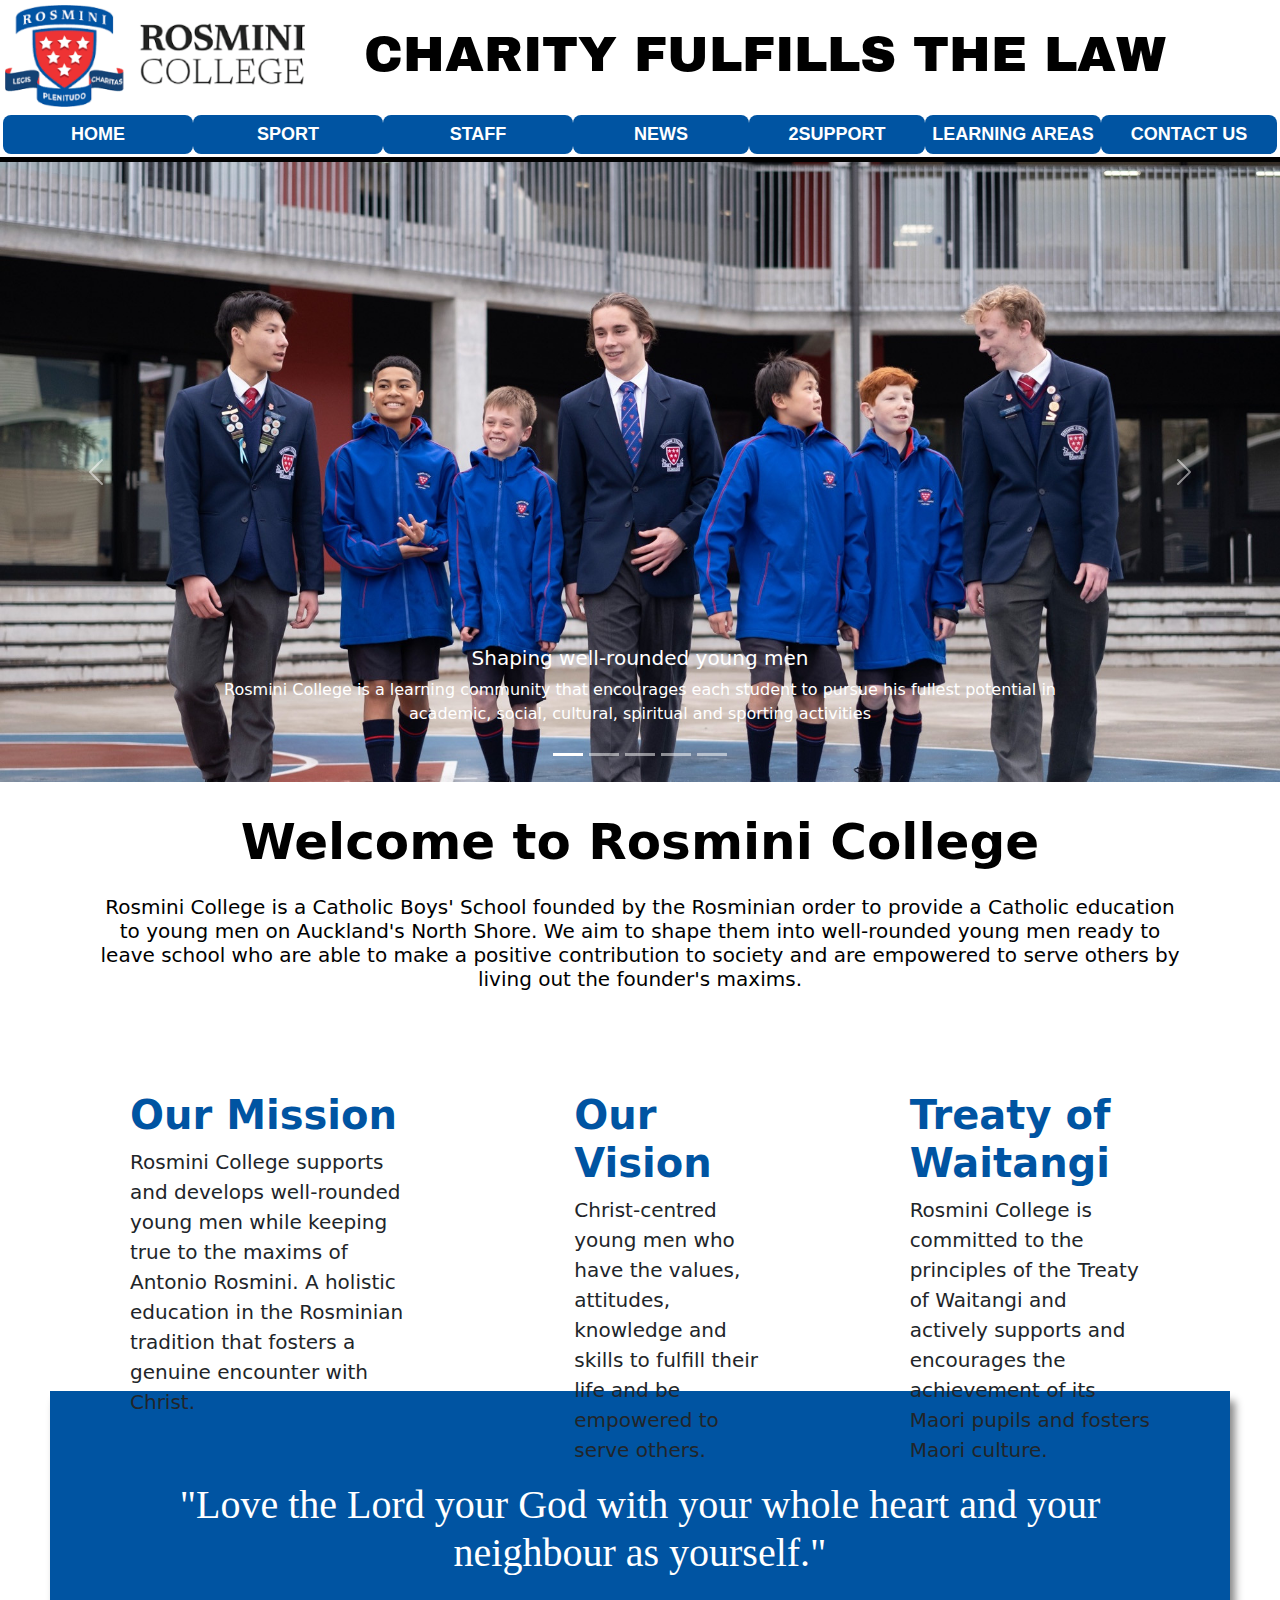
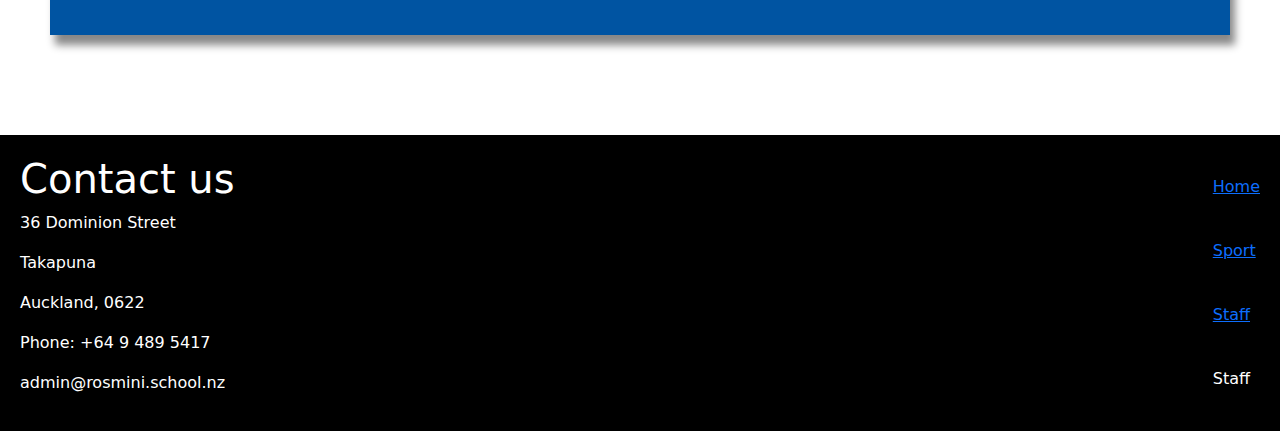
<file: home.html>
<!DOCTYPE html>
<html lang="en">
<head>
    <meta charset="UTF-8">
    <meta name="viewport" content="width=device-width, initial-scale=1.0"> 
    <link rel="stylesheet" href="styles.css">
    <link href='https://fonts.googleapis.com/css?family=Archivo Black' rel='stylesheet'>
    <link href="https://cdn.jsdelivr.net/npm/bootstrap@5.3.3/dist/css/bootstrap.min.css" rel="stylesheet" integrity="sha384-QWTKZyjpPEjISv5WaRU9OFeRpok6YctnYmDr5pNlyT2bRjXh0JMhjY6hW+ALEwIH" crossorigin="anonymous">
    <script src="https://cdn.jsdelivr.net/npm/bootstrap@5.3.3/dist/js/bootstrap.bundle.min.js" integrity="sha384-YvpcrYf0tY3lHB60NNkmXc5s9fDVZLESaAA55NDzOxhy9GkcIdslK1eN7N6jIeHz" crossorigin="anonymous"></script>
    <title>Rosmini College</title>
    
</head>


                                <!-- HOME PAGE -->


<body>
  
  <header>
    <!-- Navigation Bar -->

    <div class="nav_div">
        <div class="nav_bar">
          <div class="logo">
            <a href="home.html">
            <img src="images/rosminilogo.png" alt="logo" width="300px">
            </a>
          </div>
          <div class="motto">
            <span>CHARITY FULFILLS THE LAW</span>
          </div>
        </div>


    <!-- Buttons/Links -->
        <div class="nav_button_div">
          <a href="home.html" class="navlinks">
            <button class="nav_button" type="button">HOME</button>
          </a>
          <a href="sport.html" class="navlinks">
            <button class="nav_button" type="button">SPORT</button>
          </a>
          <a href="staff.html" class="navlinks">
            <button class="nav_button" type="button">STAFF</button>
          </a>          
            <button class="nav_button" type="button">NEWS</button>
            <button class="nav_button" type="button">2SUPPORT</button>
            <button class="nav_button" type="button">LEARNING AREAS</button>
            <button class="nav_button" type="button">CONTACT US</button>
        </div>
        
    </div>
  </header>





  <!-- HOME PAGE INFO -->


      <!--Carousel-->
      <div class="carousel">
      <div id="carouselExampleCaptions" class="carousel slide" data-bs-ride="carousel">
        <div class="carousel-indicators">
          <button type="button" data-bs-target="#carouselExampleCaptions" data-bs-slide-to="0" class="active" aria-current="true" aria-label="Slide 1"></button>
          <button type="button" data-bs-target="#carouselExampleCaptions" data-bs-slide-to="1" aria-label="Slide 2"></button>
          <button type="button" data-bs-target="#carouselExampleCaptions" data-bs-slide-to="2" aria-label="Slide 3"></button>
          <button type="button" data-bs-target="#carouselExampleCaptions" data-bs-slide-to="3" aria-label="Slide 4"></button>
          <button type="button" data-bs-target="#carouselExampleCaptions" data-bs-slide-to="4" aria-label="Slide 5"></button>
        </div>
        <div class="carousel-inner">
          <div class="carousel-item active">
            <img src="images/carousel1.jpg" class="d-block w-100" alt="carousel1">
            <div class="carousel-caption d-none d-md-block">
              <h5>Shaping well-rounded young men</h5>
              <p>Rosmini College is a learning community that encourages each student to pursue his fullest potential in academic, social, cultural, spiritual and sporting activities</p>
            </div>
          </div>
          <div class="carousel-item">
            <img src="images/carousel2.jpg" class="d-block w-100" alt="carousel2">
            <div class="carousel-caption d-none d-md-block">
              <h5>A focus on boys learning</h5>
              <p>Rosmini has a proud history of academic and sporting prowess. We aim to deliver boys a wide range of learning opportunities while maintaining a commitment to enhancing leadership and community service.</p>
            </div>
          </div>
          <div class="carousel-item">
            <img src="images/carousel3.jpg" class="d-block w-100" alt="carousel3">
            <div class="carousel-caption d-none d-md-block">
              <h5>Sport is an integral element of holistic education</h5>
              <p>Rosmini College has a strong sporting culture and values performance at both the elite and participation levels, offering competitive opportunities in various codes. </p>
            </div>
          </div>
          <div class="carousel-item">
            <img src="images/carousel4.jpg" class="d-block w-100" alt="carousel4">
            <div class="carousel-caption d-none d-md-block">
              <h5>Encourage and foster the creative mind</h5>
              <p>Music, Drama and Art flourish at Rosmini, and we aim to deliver boys a wide range of learning opportunities while maintaining a commitment to enhancing leadership and community service.</p>
            </div>
          </div>
          <div class="carousel-item">
            <img src="images/carousel5.jpg" class="d-block w-100" alt="carousel5">
            <div class="carousel-caption d-none d-md-block">
              <h5>Catholic Character</h5>
              <p>Essential Christian values are emphasised at Rosmini, 
                and we are committed to the philosophy of our founder: 
                "Charity fulfills the Law"</p>
            </div>
          </div>
        </div>
        <button class="carousel-control-prev" type="button" data-bs-target="#carouselExampleCaptions" data-bs-slide="prev">
          <span class="carousel-control-prev-icon" aria-hidden="true"></span>
          <span class="visually-hidden">Previous</span>
        </button>
        <button class="carousel-control-next" type="button" data-bs-target="#carouselExampleCaptions" data-bs-slide="next">
          <span class="carousel-control-next-icon" aria-hidden="true"></span>
          <span class="visually-hidden">Next</span>
        </button>
      </div>
      </div>

    
      <!-- Home text/paragraphs -->
    <div class="home_info">
      <div class="intro_text">
        <h1 style="font-weight: bold; font-size: 50px; ">Welcome to Rosmini College</h1>
        <h5 style="padding-top: 15px;">Rosmini College is a Catholic Boys' School founded by the Rosminian order to provide a Catholic education to young men on Auckland's North Shore. We aim to shape them into well-rounded young men ready to leave school who are able to make a positive contribution to society and are empowered to serve others by living out the founder's maxims.</h5>
      </div>

      <div class="info_text">
        <div>
          <h1 style="font-weight: bold; color: #0054a2;">Our Mission</h1>
          <p style="font-size: 20px;">Rosmini College supports and develops well-rounded young men while keeping true to the maxims of Antonio Rosmini.  A holistic education in the Rosminian tradition that fosters a genuine encounter with Christ.</p>
        </div>
        <div>
          <h1 style="font-weight: bold; color: #0054a2;">Our Vision</h1>
          <p style="font-size: 20px;">Christ-centred young men who have the values, attitudes, knowledge and skills to fulfill their life and be empowered to serve others.</p>
        </div>
        <div>
          <h1 style="font-weight: bold; color: #0054a2;">Treaty of Waitangi</h1>
          <p style="font-size: 20px;">Rosmini College is committed to the principles of the Treaty of Waitangi and actively supports and encourages the achievement of its Maori pupils and fosters Maori culture.</p>
        </div>

      </div>

    </div>

    <div class="quote">
      <h1 class="quote-heading">"Love the Lord your God with your whole heart and your neighbour as yourself."</h1>
    </div>





  <footer>


    <!-- Footer -->

     <div class="foot_div">

      <div class="contact_us">
        <h1>Contact us</h1>
        <p>36 Dominion Street</p>
        <p>Takapuna</p>
        <p>Auckland, 0622</p>
        <p>Phone: +64 9 489 5417</p>
        <p>admin@rosmini.school.nz</p>
      </div>

     <div class="foot_links1">
        <a href="home.html">Home</a> 
        <a href="sport.html">Sport</a> 
        <a href="staff.html">Staff</a> 
        <a>Staff</a> 
    </div>




  </footer>


</body>
</html>
</file>
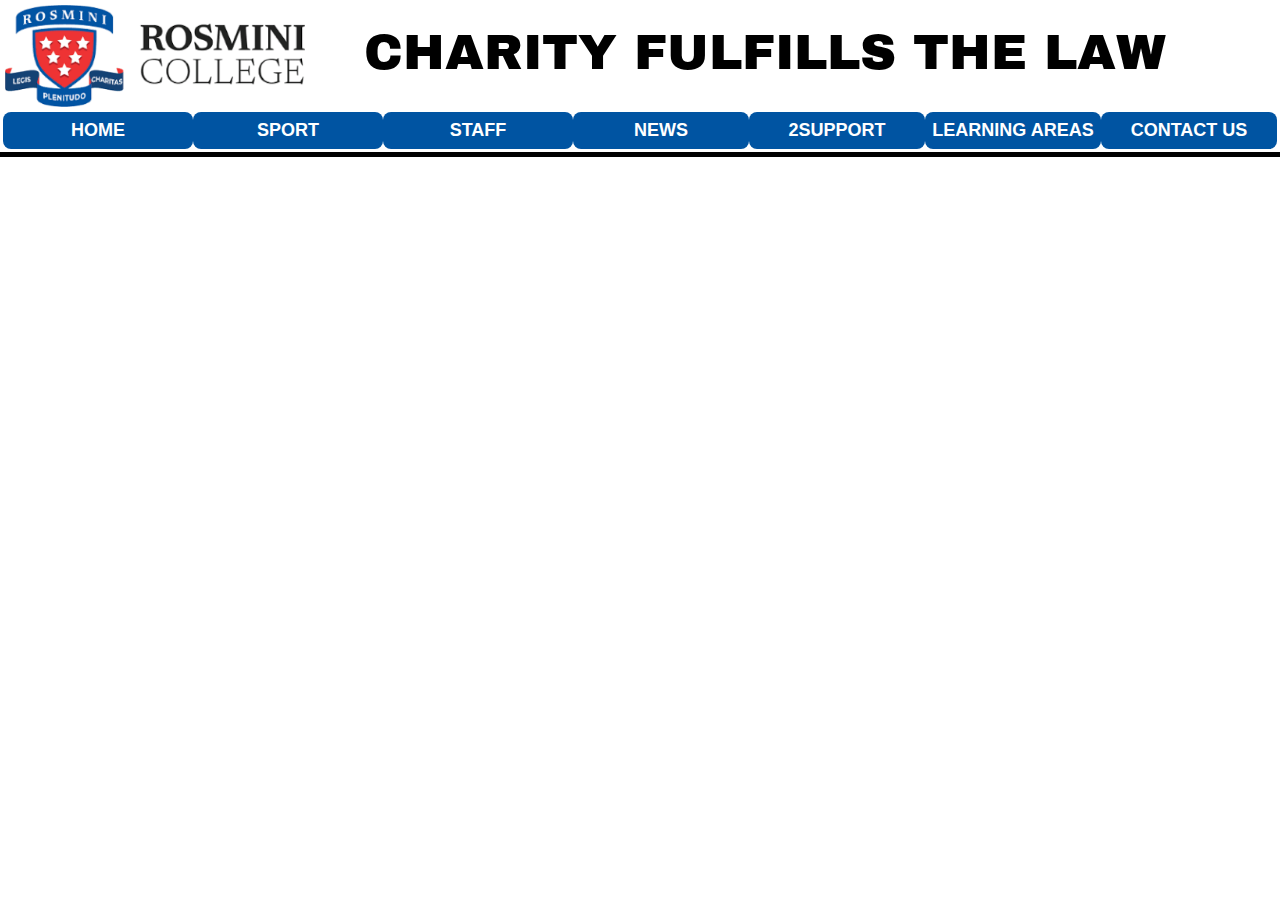
<file: sport.html>
<!DOCTYPE html>
<html lang="en">
<head>
    <meta charset="UTF-8">
    <meta name="viewport" content="width=device-width, initial-scale=1.0"> 
    <link rel="stylesheet" href="styles.css">
    <link href='https://fonts.googleapis.com/css?family=Archivo Black' rel='stylesheet'>
    <link rel="stylesheet" href="https://maxcdn.bootstrapcdn.com/bootstrap/3.4.1/css/bootstrap.min.css">
    <script src="https://ajax.googleapis.com/ajax/libs/jquery/3.7.1/jquery.min.js"></script>
    <script src="https://maxcdn.bootstrapcdn.com/bootstrap/3.4.1/js/bootstrap.min.js"></script>
    <title>Rosmini College</title>
</head>


<body>

  <header>
    <!-- Navigation Bar -->

    <div class="nav_div">
        <div class="nav_bar">
          <div class="logo">
            <a href="home.html">
            <img src="images/rosminilogo.png" alt="logo" width="300px">
            </a>
          </div>
          <div class="motto">
            <span>CHARITY FULFILLS THE LAW</span>
          </div>
        </div>


    <!-- Buttons/Links -->
    <div class="nav_button_div">
      <a href="home.html" class="navlinks">
        <button class="nav_button" type="button">HOME</button>
      </a>
      <a href="sport.html" class="navlinks">
        <button class="nav_button" type="button">SPORT</button>
      </a>
      <a href="staff.html" class="navlinks">
        <button class="nav_button" type="button">STAFF</button>
      </a>          
        <button class="nav_button" type="button">NEWS</button>
        <button class="nav_button" type="button">2SUPPORT</button>
        <button class="nav_button" type="button">LEARNING AREAS</button>
        <button class="nav_button" type="button">CONTACT US</button>
    </div>
        
    </div>
  </header>



</body>
</html>
</file>
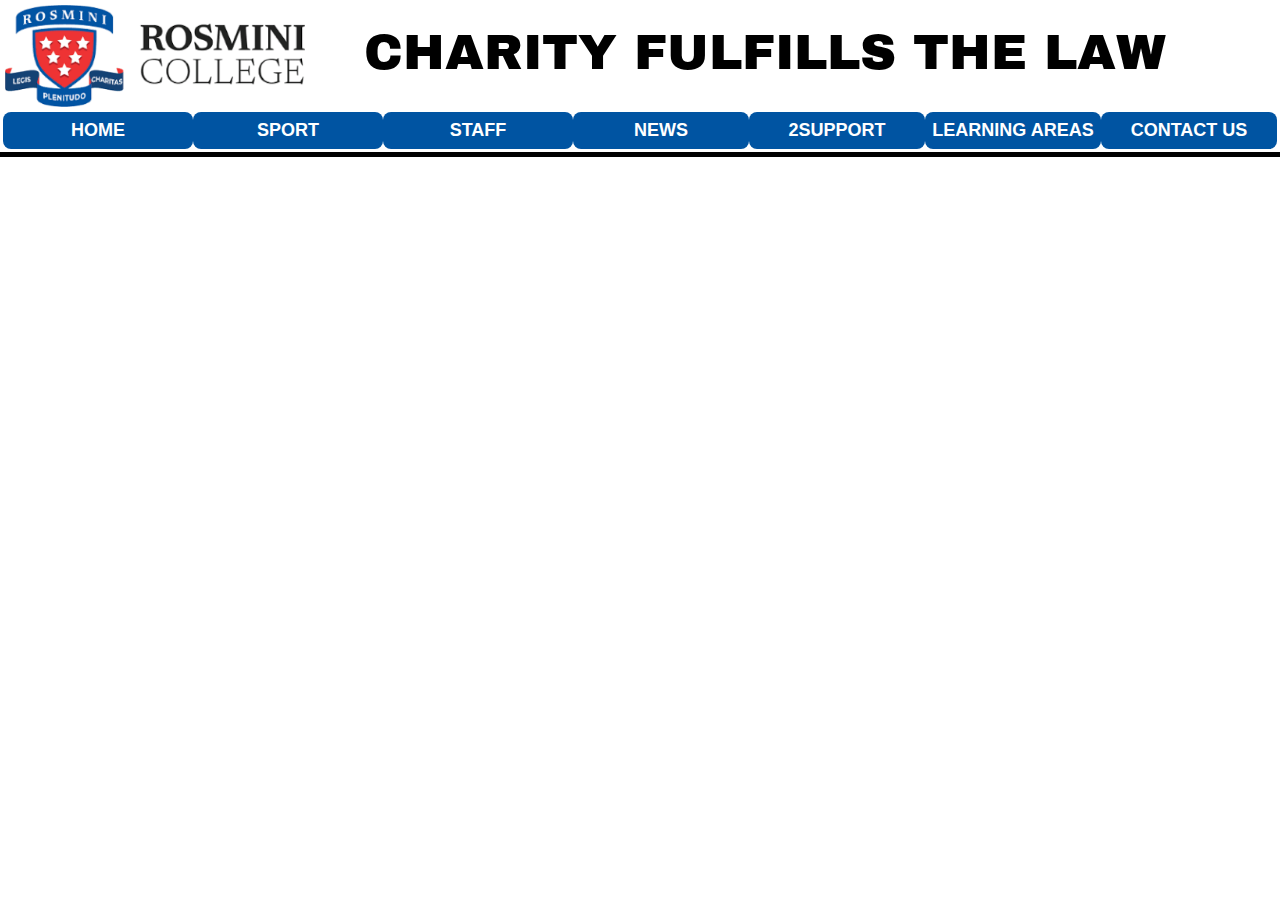
<file: staff.html>
<!DOCTYPE html>
<html lang="en">
<head>
    <meta charset="UTF-8">
    <meta name="viewport" content="width=device-width, initial-scale=1.0"> 
    <link rel="stylesheet" href="styles.css">
    <link href='https://fonts.googleapis.com/css?family=Archivo Black' rel='stylesheet'>
    <link rel="stylesheet" href="https://maxcdn.bootstrapcdn.com/bootstrap/3.4.1/css/bootstrap.min.css">
    <script src="https://ajax.googleapis.com/ajax/libs/jquery/3.7.1/jquery.min.js"></script>
    <script src="https://maxcdn.bootstrapcdn.com/bootstrap/3.4.1/js/bootstrap.min.js"></script>
    <title>Rosmini College</title>
</head>


<body>

  <header>
    <!-- Navigation Bar -->

    <div class="nav_div">
        <div class="nav_bar">
          <div class="logo">
            <a href="home.html">
              <img src="images/rosminilogo.png" alt="logo" width="300px">
              </a>
          </div>
          <div class="motto">
            <span>CHARITY FULFILLS THE LAW</span>
          </div>
        </div>


    <!-- Buttons/Links -->
    <div class="nav_button_div">
        <a href="home.html" class="navlinks">
          <button class="nav_button" type="button">HOME</button>
        </a>
        <a href="sport.html" class="navlinks">
          <button class="nav_button" type="button">SPORT</button>
        </a>
        <a href="staff.html" class="navlinks">
          <button class="nav_button" type="button">STAFF</button>
        </a>          
          <button class="nav_button" type="button">NEWS</button>
          <button class="nav_button" type="button">2SUPPORT</button>
          <button class="nav_button" type="button">LEARNING AREAS</button>
          <button class="nav_button" type="button">CONTACT US</button>
      </div>
        
    </div>
  </header>



</body>
</html>
</file>
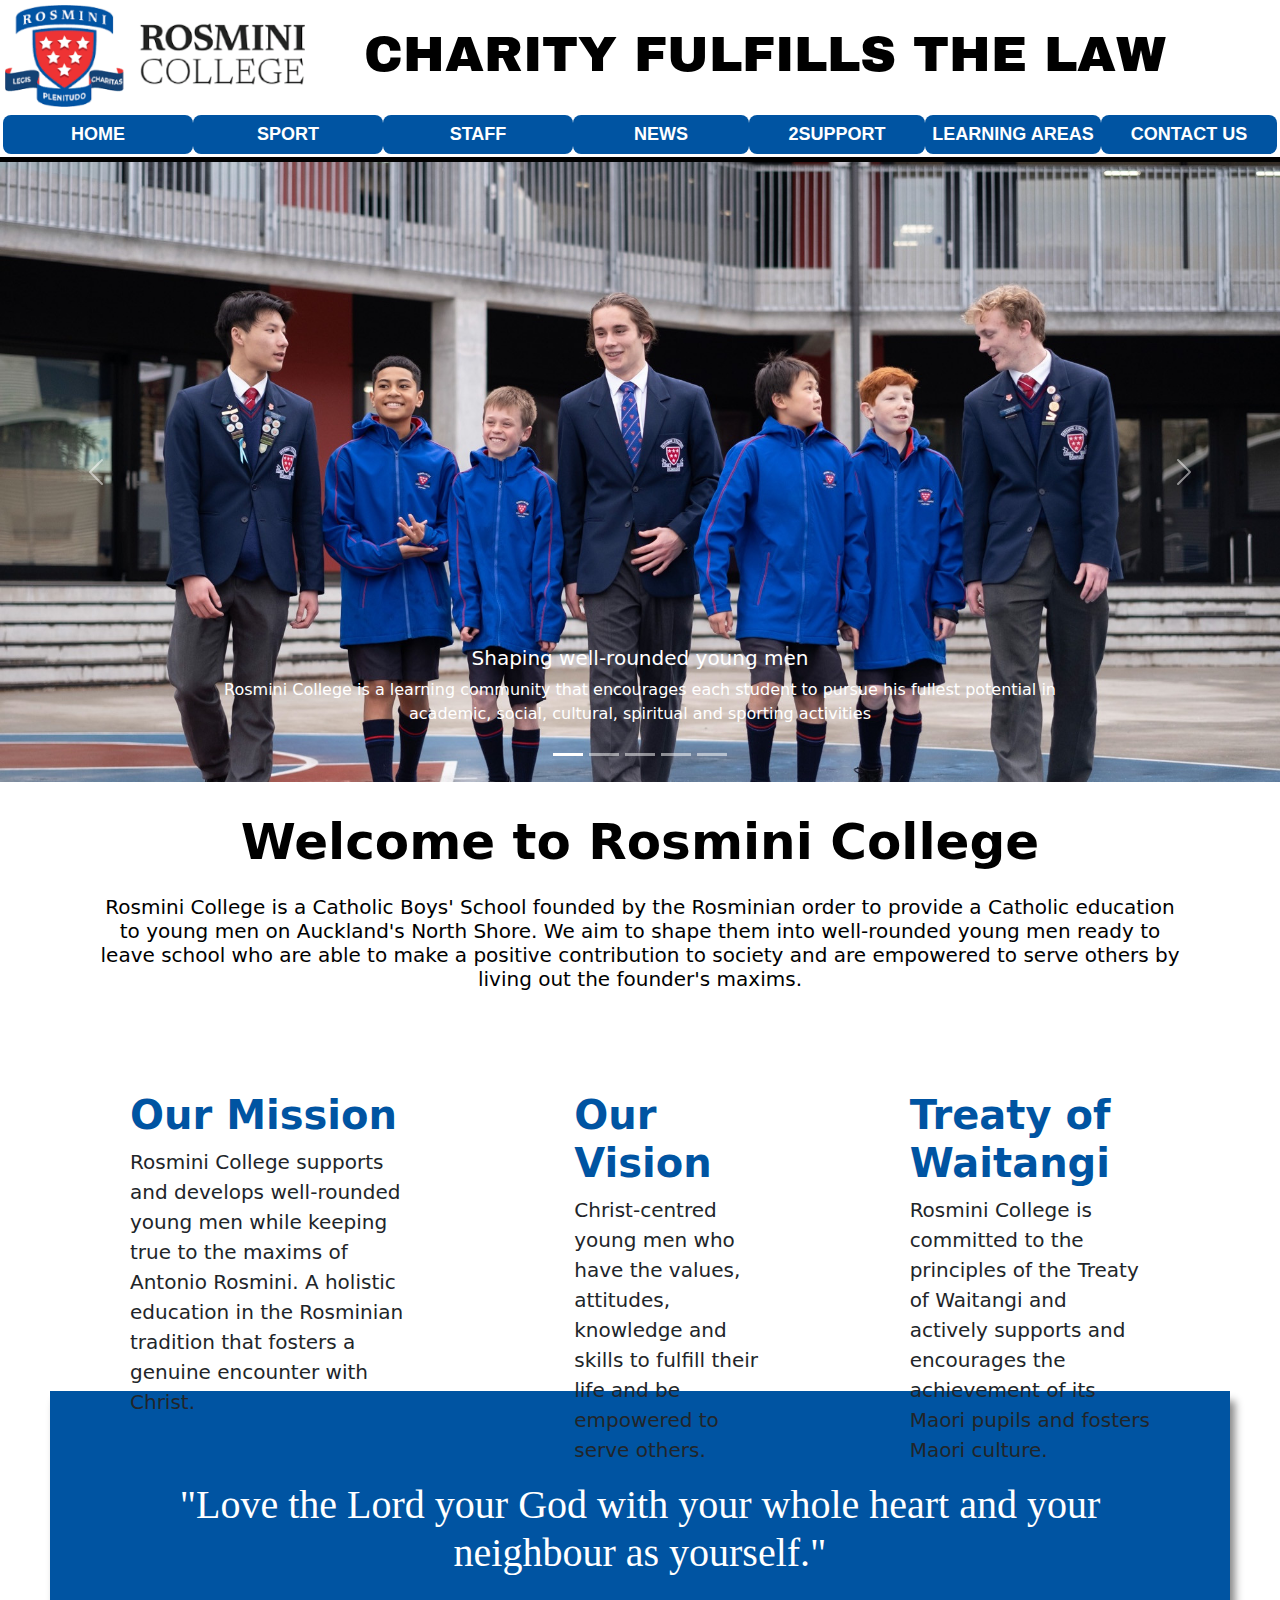
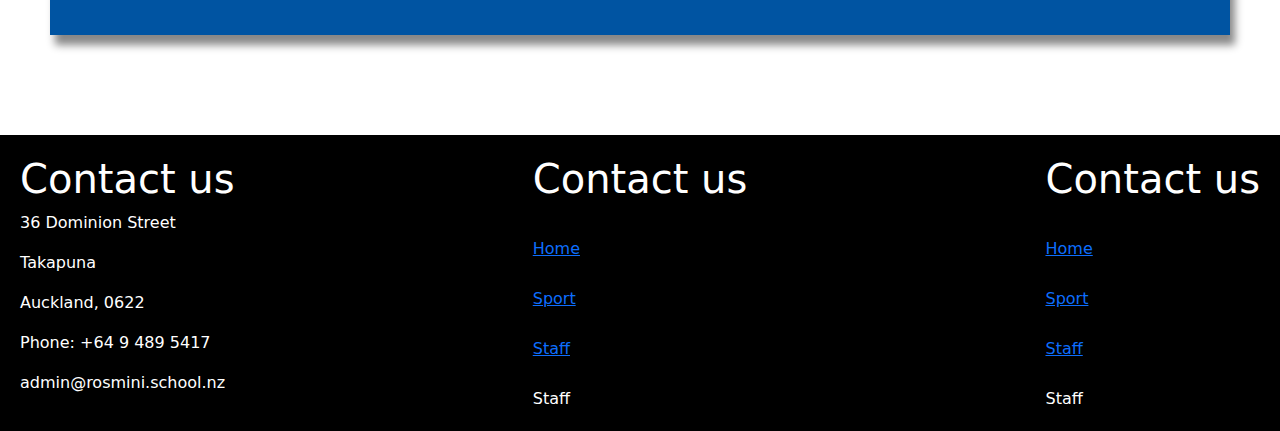
<file: html/home.html>
<!DOCTYPE html>
<html lang="en">
<head>
    <meta charset="UTF-8">
    <meta name="viewport" content="width=device-width, initial-scale=1.0"> 
    <link rel="stylesheet" href="../css/styles.css">
    <link href='https://fonts.googleapis.com/css?family=Archivo Black' rel='stylesheet'>
    <link href="https://cdn.jsdelivr.net/npm/bootstrap@5.3.3/dist/css/bootstrap.min.css" rel="stylesheet" integrity="sha384-QWTKZyjpPEjISv5WaRU9OFeRpok6YctnYmDr5pNlyT2bRjXh0JMhjY6hW+ALEwIH" crossorigin="anonymous">
    <script src="https://cdn.jsdelivr.net/npm/bootstrap@5.3.3/dist/js/bootstrap.bundle.min.js" integrity="sha384-YvpcrYf0tY3lHB60NNkmXc5s9fDVZLESaAA55NDzOxhy9GkcIdslK1eN7N6jIeHz" crossorigin="anonymous"></script>
    <title>Rosmini College</title>
    
</head>


                                <!-- HOME PAGE -->


<body>
  
  <header>
    <!-- Navigation Bar -->

    <div class="nav_div">
        <div class="nav_bar">
          <div class="logo">
            <a href="home.html">
            <img src="../assets/rosminilogo.png" alt="logo" width="300px">
            </a>
          </div>
          <div class="motto">
            <span>CHARITY FULFILLS THE LAW</span>
          </div>
        </div>


    <!-- Buttons/Links -->
        <div class="nav_button_div">
          <a href="home.html" class="navlinks">
            <button class="nav_button" type="button">HOME</button>
          </a>
          <a href="sport.html" class="navlinks">
            <button class="nav_button" type="button">SPORT</button>
          </a>
          <a href="staff.html" class="navlinks">
            <button class="nav_button" type="button">STAFF</button>
          </a>          
            <button class="nav_button" type="button">NEWS</button>
            <button class="nav_button" type="button">2SUPPORT</button>
            <button class="nav_button" type="button">LEARNING AREAS</button>
            <button class="nav_button" type="button">CONTACT US</button>
        </div>
        
    </div>
  </header>





  <!-- HOME PAGE INFO -->


      <!--Carousel-->
      <div class="carousel">
      <div id="carouselExampleCaptions" class="carousel slide" data-bs-ride="carousel">
        <div class="carousel-indicators">
          <button type="button" data-bs-target="#carouselExampleCaptions" data-bs-slide-to="0" class="active" aria-current="true" aria-label="Slide 1"></button>
          <button type="button" data-bs-target="#carouselExampleCaptions" data-bs-slide-to="1" aria-label="Slide 2"></button>
          <button type="button" data-bs-target="#carouselExampleCaptions" data-bs-slide-to="2" aria-label="Slide 3"></button>
          <button type="button" data-bs-target="#carouselExampleCaptions" data-bs-slide-to="3" aria-label="Slide 4"></button>
          <button type="button" data-bs-target="#carouselExampleCaptions" data-bs-slide-to="4" aria-label="Slide 5"></button>
        </div>
        <div class="carousel-inner">
          <div class="carousel-item active">
            <img src="../assets//carousel1.jpg" class="d-block w-100" alt="carousel1">
            <div class="carousel-caption d-none d-md-block">
              <h5>Shaping well-rounded young men</h5>
              <p>Rosmini College is a learning community that encourages each student to pursue his fullest potential in academic, social, cultural, spiritual and sporting activities</p>
            </div>
          </div>
          <div class="carousel-item">
            <img src="../assets/carousel2.jpg" class="d-block w-100" alt="carousel2">
            <div class="carousel-caption d-none d-md-block">
              <h5>A focus on boys learning</h5>
              <p>Rosmini has a proud history of academic and sporting prowess. We aim to deliver boys a wide range of learning opportunities while maintaining a commitment to enhancing leadership and community service.</p>
            </div>
          </div>
          <div class="carousel-item">
            <img src="../assets/carousel3.jpg" class="d-block w-100" alt="carousel3">
            <div class="carousel-caption d-none d-md-block">
              <h5>Sport is an integral element of holistic education</h5>
              <p>Rosmini College has a strong sporting culture and values performance at both the elite and participation levels, offering competitive opportunities in various codes. </p>
            </div>
          </div>
          <div class="carousel-item">
            <img src="../assets/carousel4.jpg" class="d-block w-100" alt="carousel4">
            <div class="carousel-caption d-none d-md-block">
              <h5>Encourage and foster the creative mind</h5>
              <p>Music, Drama and Art flourish at Rosmini, and we aim to deliver boys a wide range of learning opportunities while maintaining a commitment to enhancing leadership and community service.</p>
            </div>
          </div>
          <div class="carousel-item">
            <img src="../assets/carousel5.jpg" class="d-block w-100" alt="carousel5">
            <div class="carousel-caption d-none d-md-block">
              <h5>Catholic Character</h5>
              <p>Essential Christian values are emphasised at Rosmini, 
                and we are committed to the philosophy of our founder: 
                "Charity fulfills the Law"</p>
            </div>
          </div>
        </div>
        <button class="carousel-control-prev" type="button" data-bs-target="#carouselExampleCaptions" data-bs-slide="prev">
          <span class="carousel-control-prev-icon" aria-hidden="true"></span>
          <span class="visually-hidden">Previous</span>
        </button>
        <button class="carousel-control-next" type="button" data-bs-target="#carouselExampleCaptions" data-bs-slide="next">
          <span class="carousel-control-next-icon" aria-hidden="true"></span>
          <span class="visually-hidden">Next</span>
        </button>
      </div>
      </div>

    
      <!-- Home text/paragraphs -->
    <div class="home_info">
      <div class="intro_text">
        <h1 style="font-weight: bold; font-size: 50px; ">Welcome to Rosmini College</h1>
        <h5 style="padding-top: 15px;">Rosmini College is a Catholic Boys' School founded by the Rosminian order to provide a Catholic education to young men on Auckland's North Shore. We aim to shape them into well-rounded young men ready to leave school who are able to make a positive contribution to society and are empowered to serve others by living out the founder's maxims.</h5>
      </div>

      <div class="info_text">
        <div>
          <h1 style="font-weight: bold; color: #0054a2;">Our Mission</h1>
          <p style="font-size: 20px;">Rosmini College supports and develops well-rounded young men while keeping true to the maxims of Antonio Rosmini.  A holistic education in the Rosminian tradition that fosters a genuine encounter with Christ.</p>
        </div>
        <div>
          <h1 style="font-weight: bold; color: #0054a2;">Our Vision</h1>
          <p style="font-size: 20px;">Christ-centred young men who have the values, attitudes, knowledge and skills to fulfill their life and be empowered to serve others.</p>
        </div>
        <div>
          <h1 style="font-weight: bold; color: #0054a2;">Treaty of Waitangi</h1>
          <p style="font-size: 20px;">Rosmini College is committed to the principles of the Treaty of Waitangi and actively supports and encourages the achievement of its Maori pupils and fosters Maori culture.</p>
        </div>

      </div>

    </div>

    <div class="quote">
      <h1 class="quote-heading">"Love the Lord your God with your whole heart and your neighbour as yourself."</h1>
    </div>





  <footer>


    <!-- Footer -->

     <div class="foot_div">

      <div class="contact_us">
        <h1>Contact us</h1>
        <p>36 Dominion Street</p>
        <p>Takapuna</p>
        <p>Auckland, 0622</p>
        <p>Phone: +64 9 489 5417</p>
        <p>admin@rosmini.school.nz</p>
      </div>

     <div class="foot_links1">
      <h1>Contact us</h1>
        <a href="home.html">Home</a> 
        <a href="sport.html">Sport</a> 
        <a href="staff.html">Staff</a> 
        <a>Staff</a> 
    </div>

    <div class="foot_links1">
      <h1>Contact us</h1>
      <a href="home.html">Home</a> 
      <a href="sport.html">Sport</a> 
      <a href="staff.html">Staff</a> 
      <a>Staff</a> 
  </div>



  </footer>


</body>
</html>
</file>
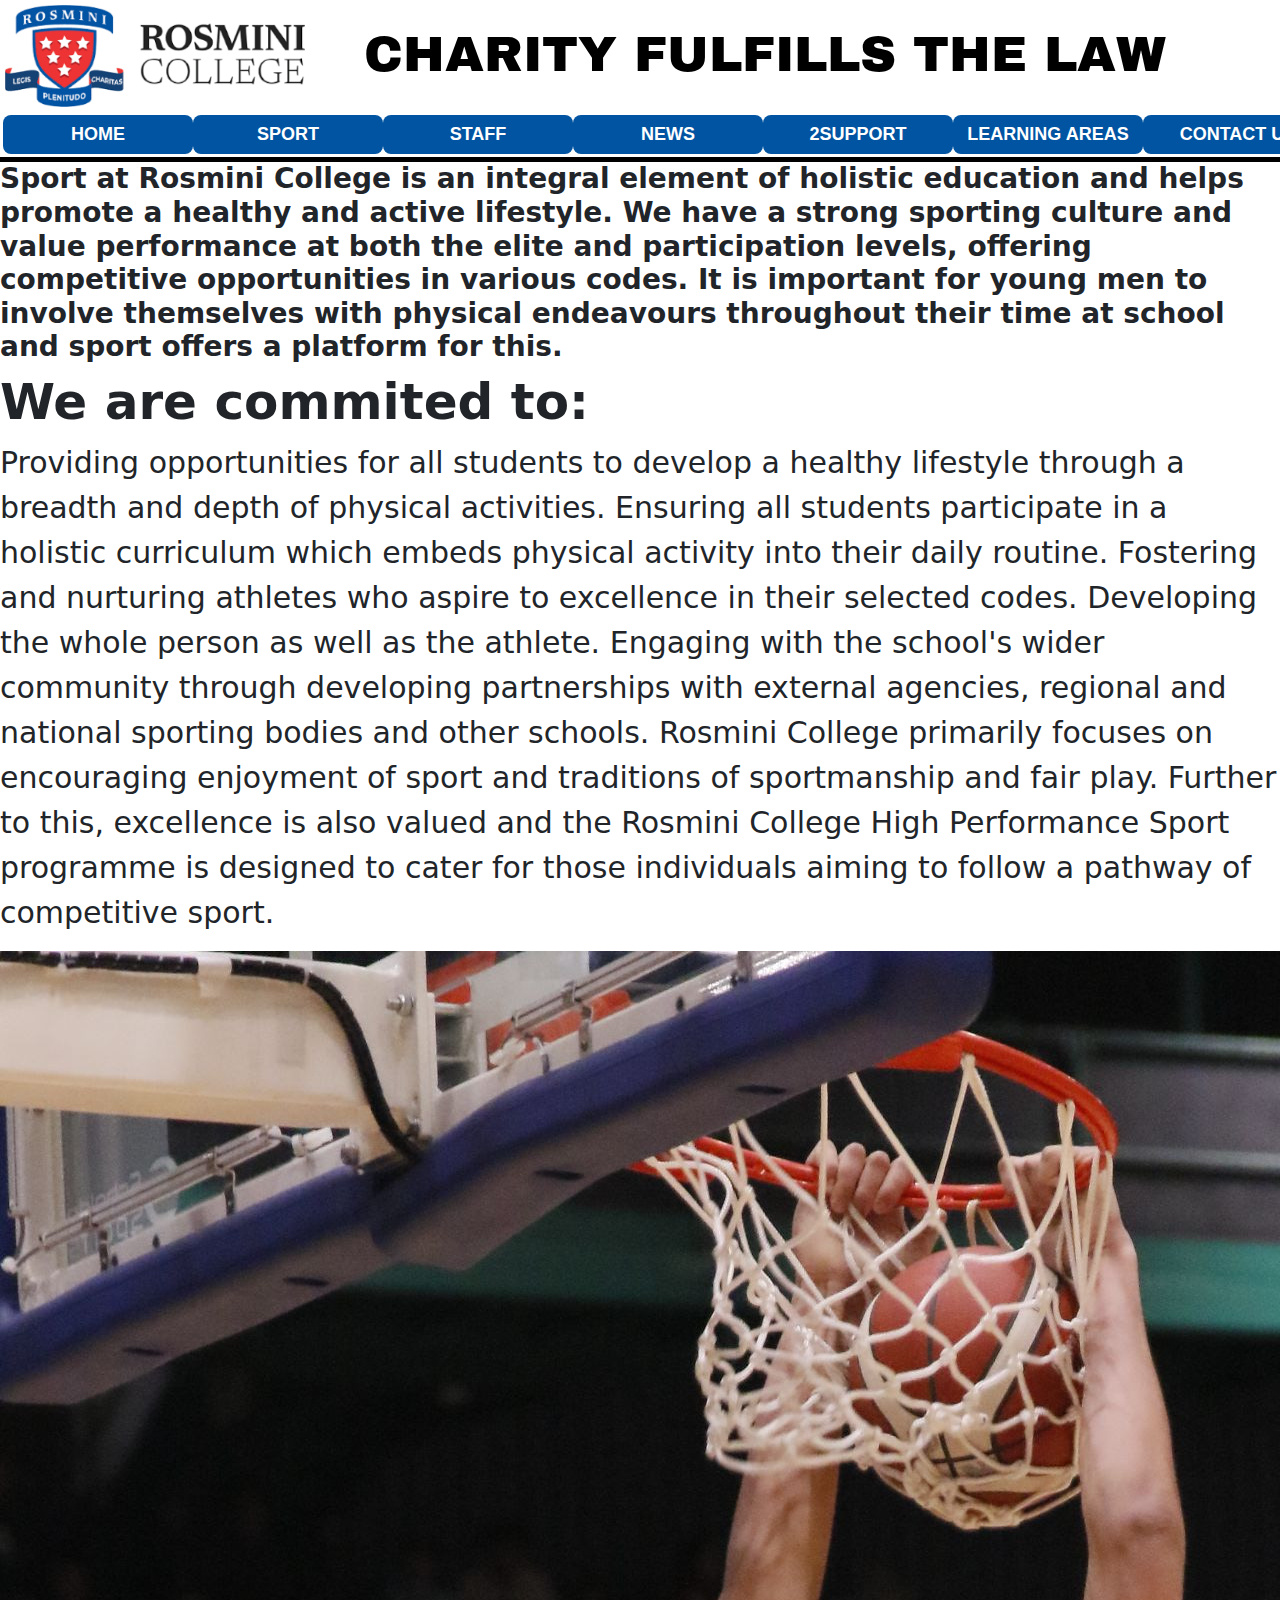
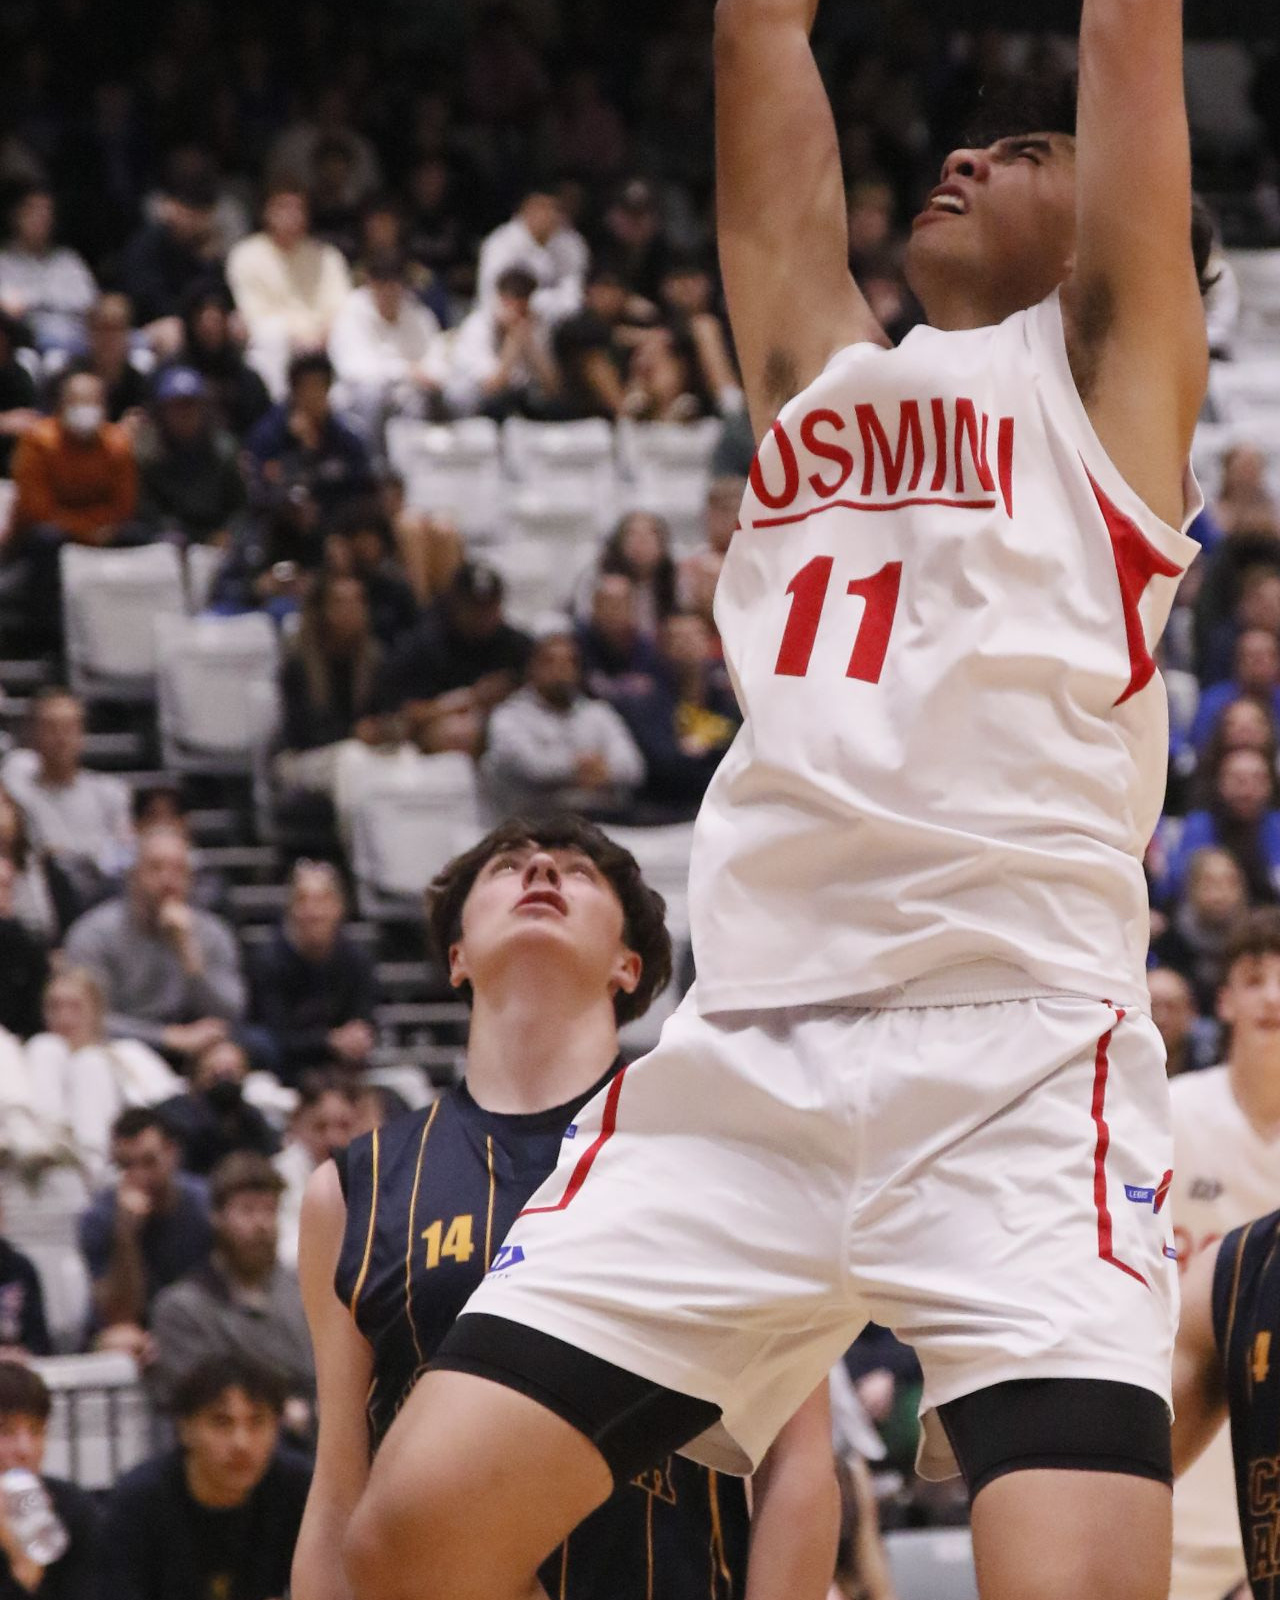
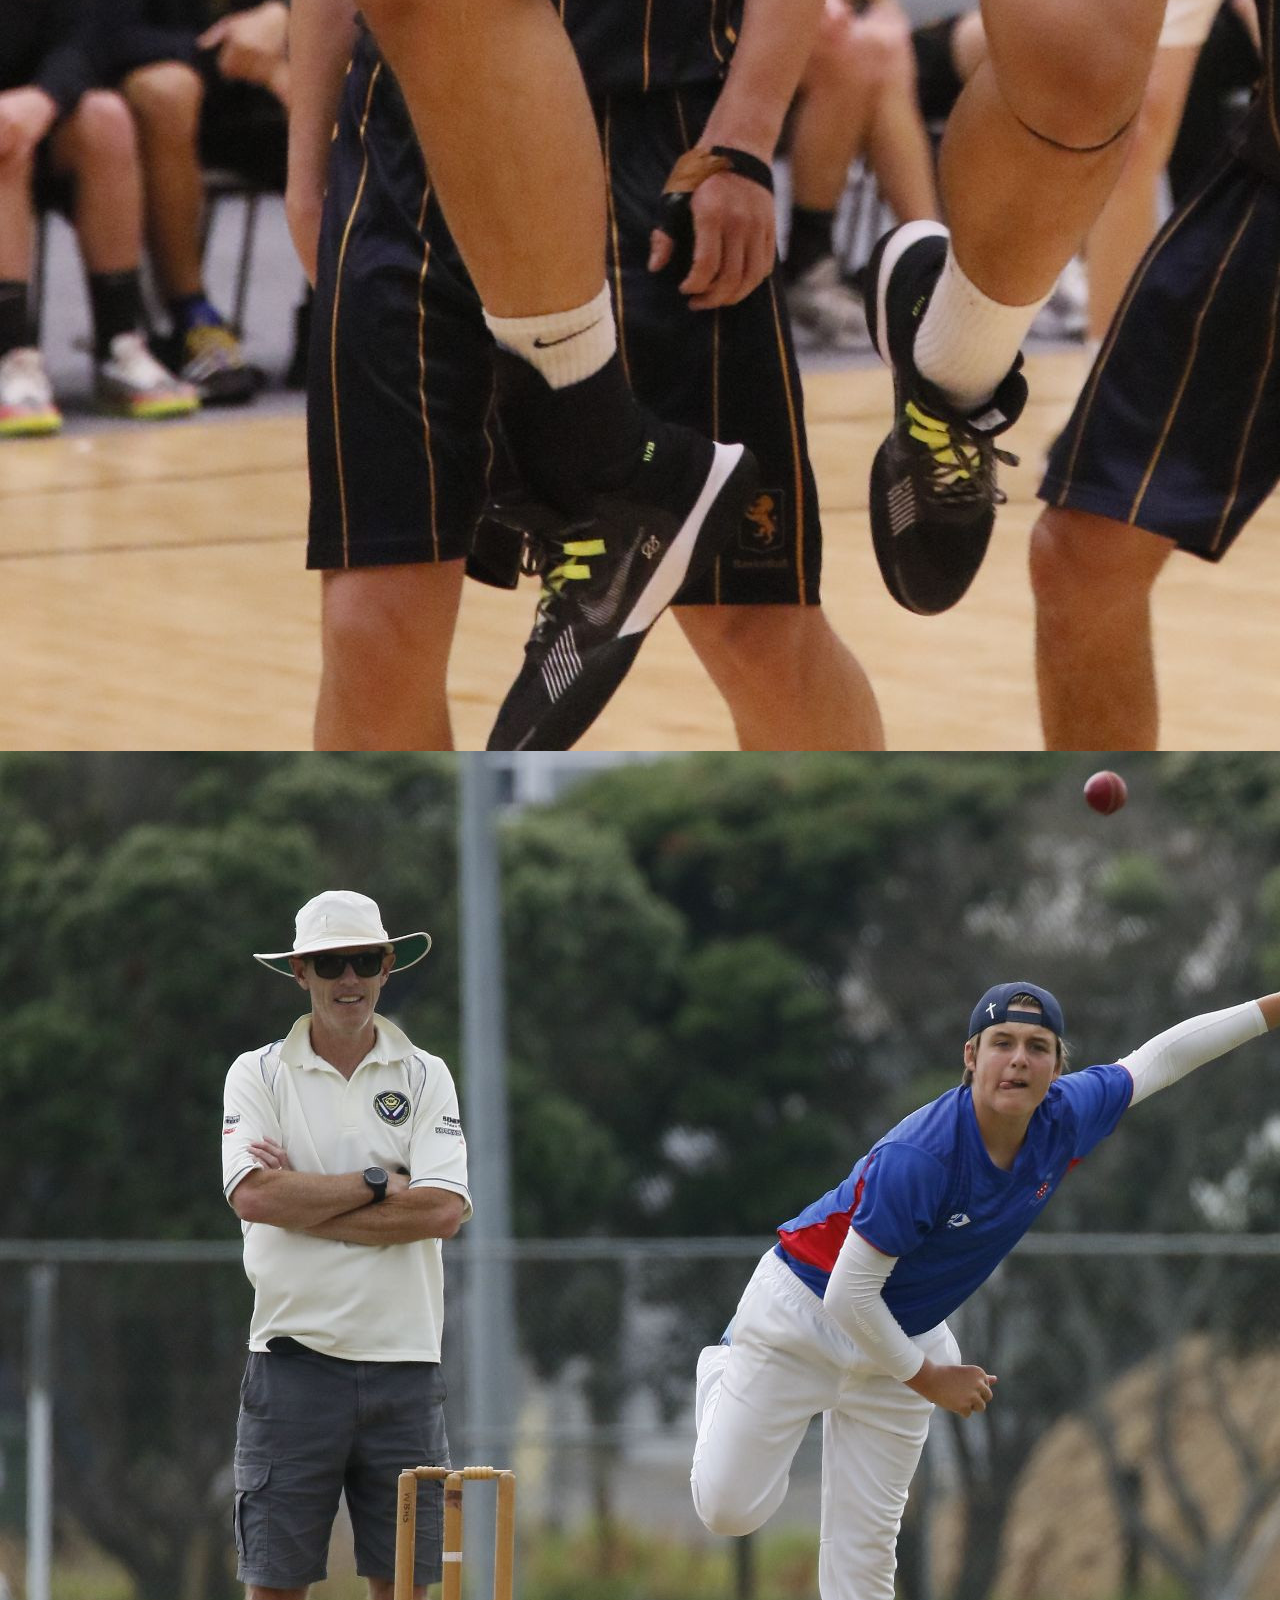
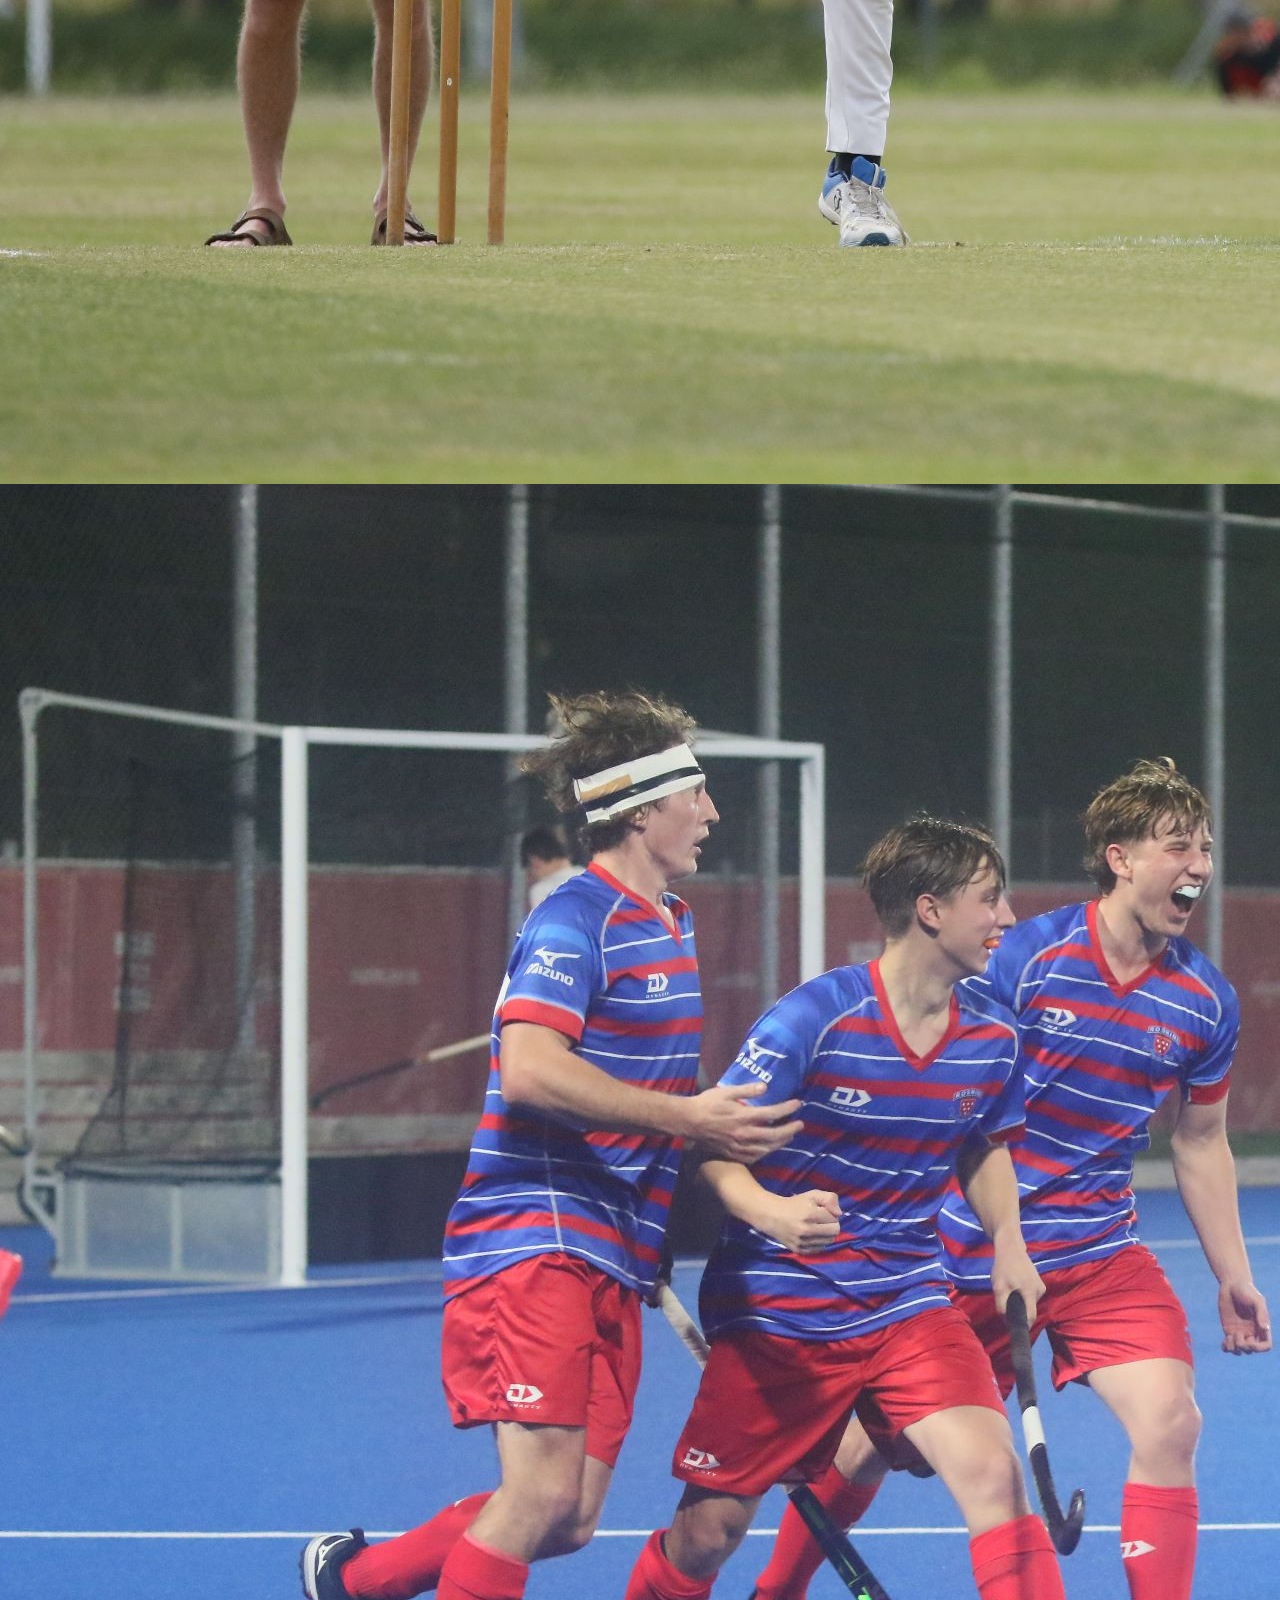
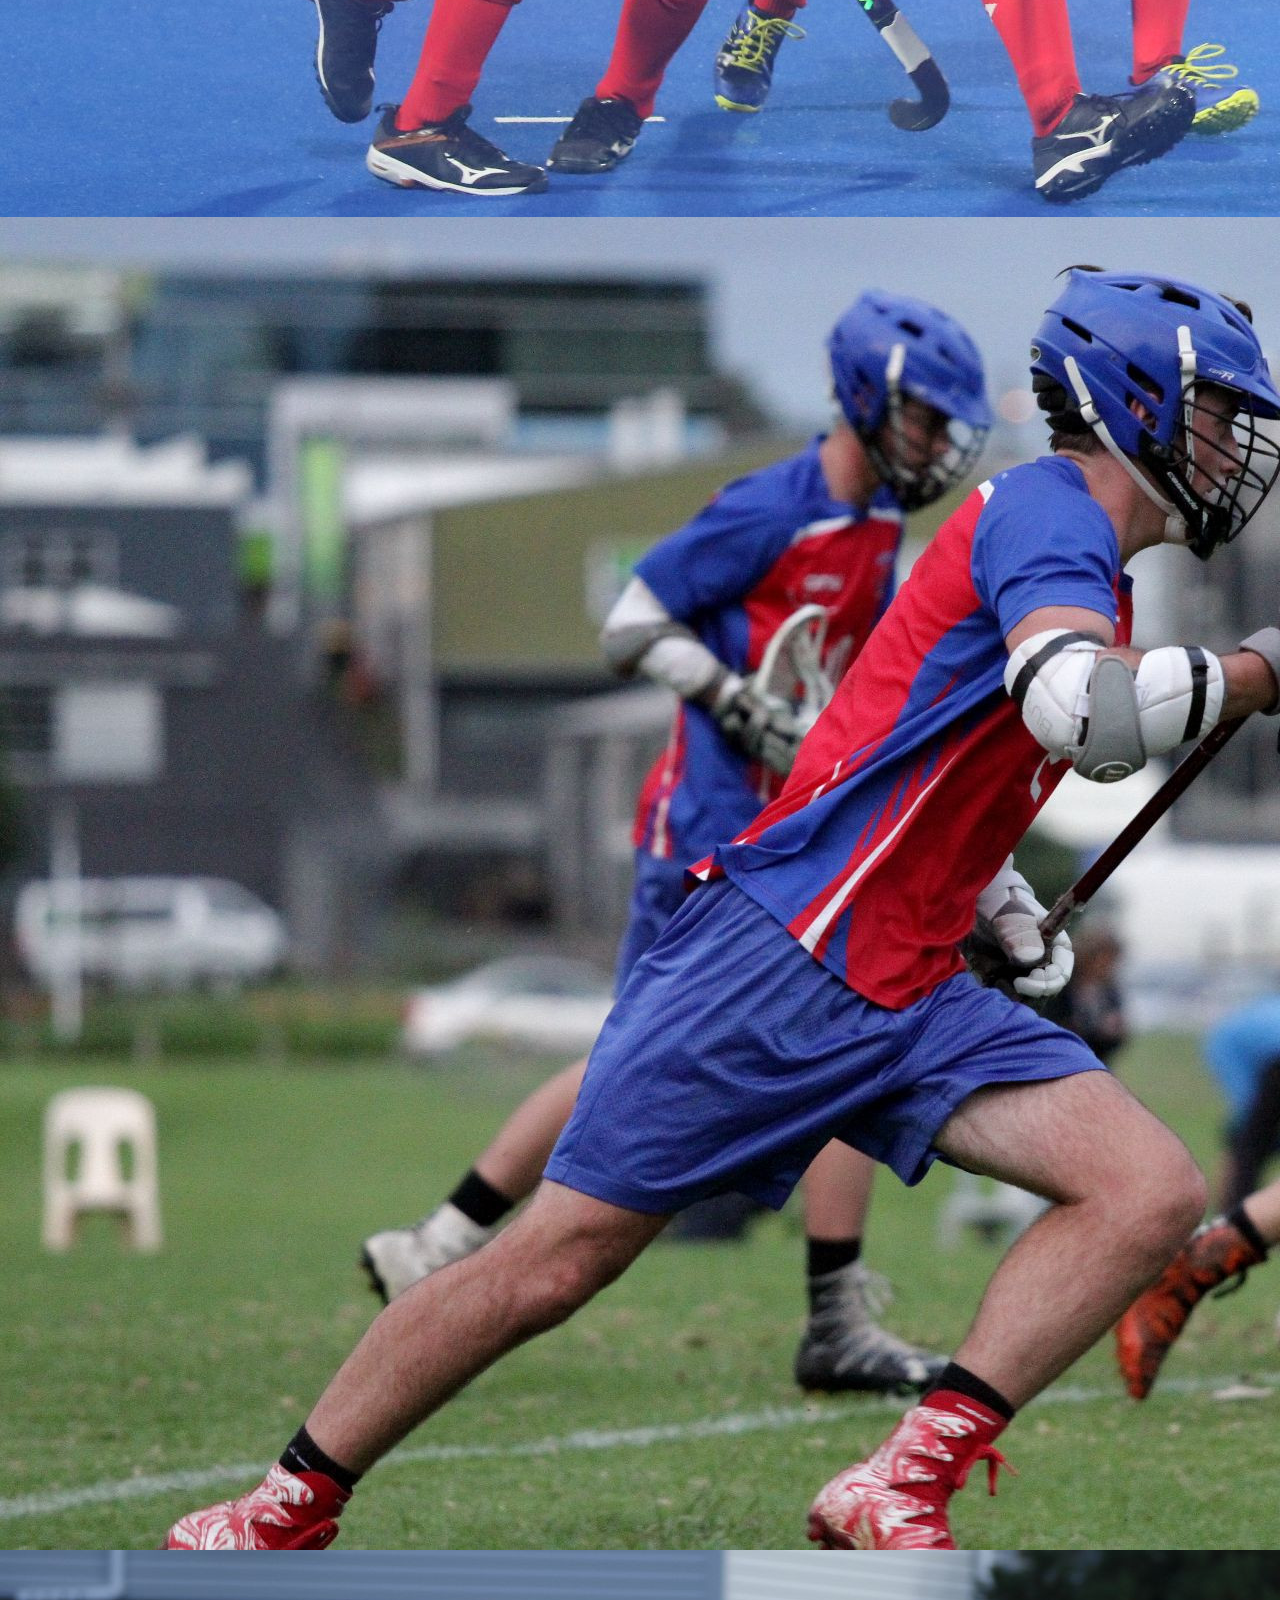
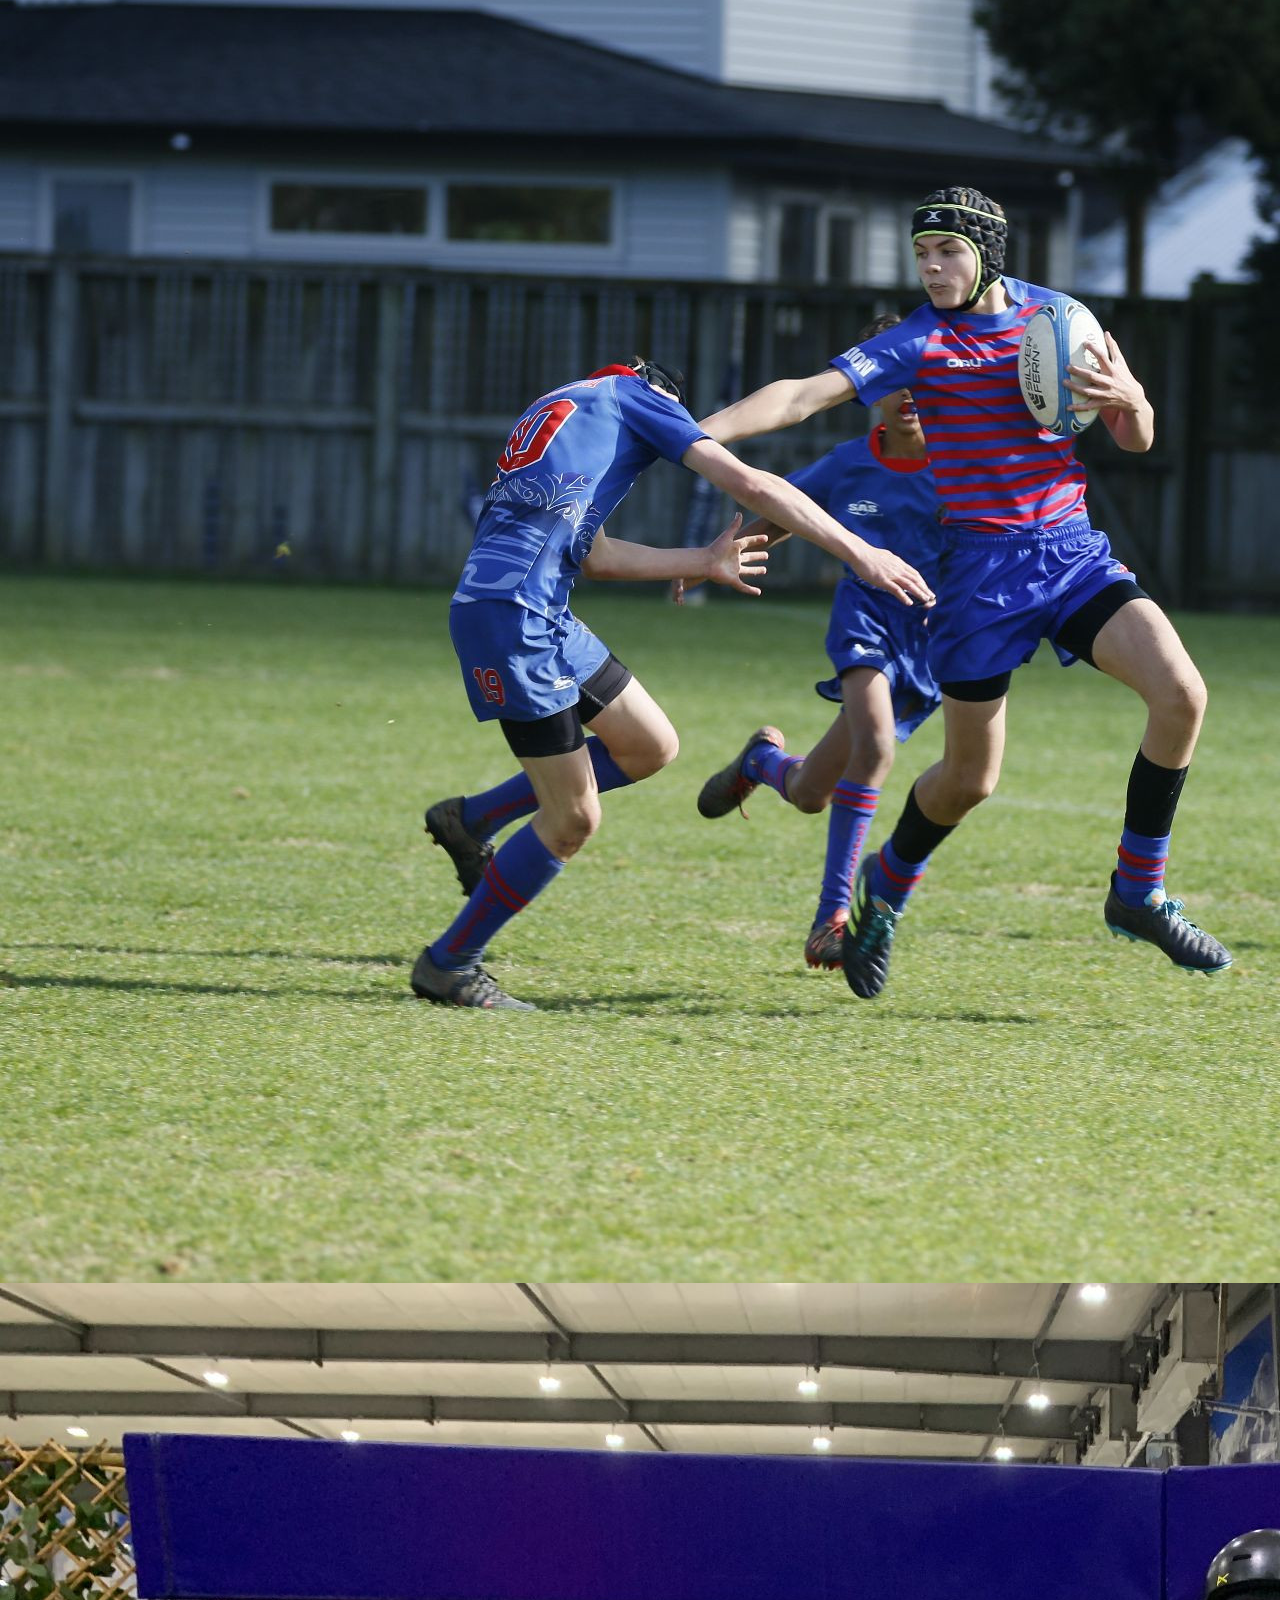
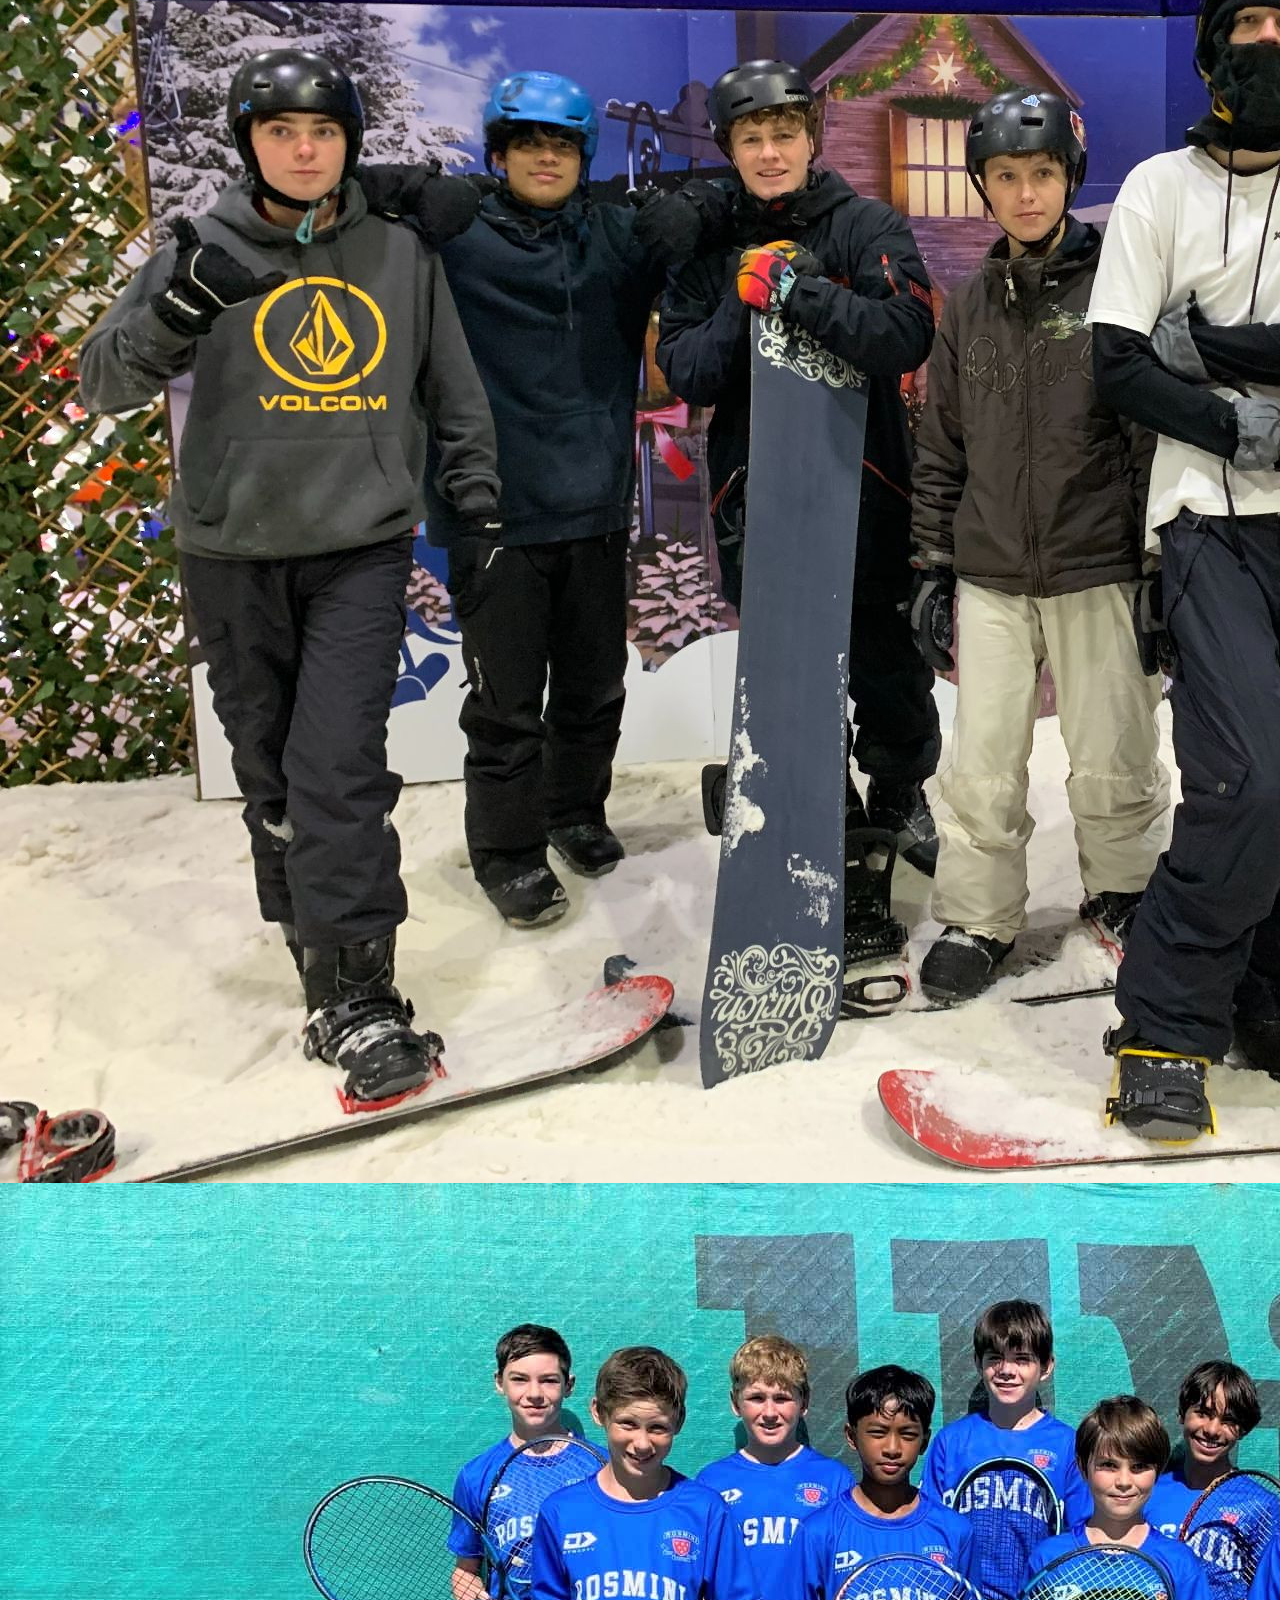
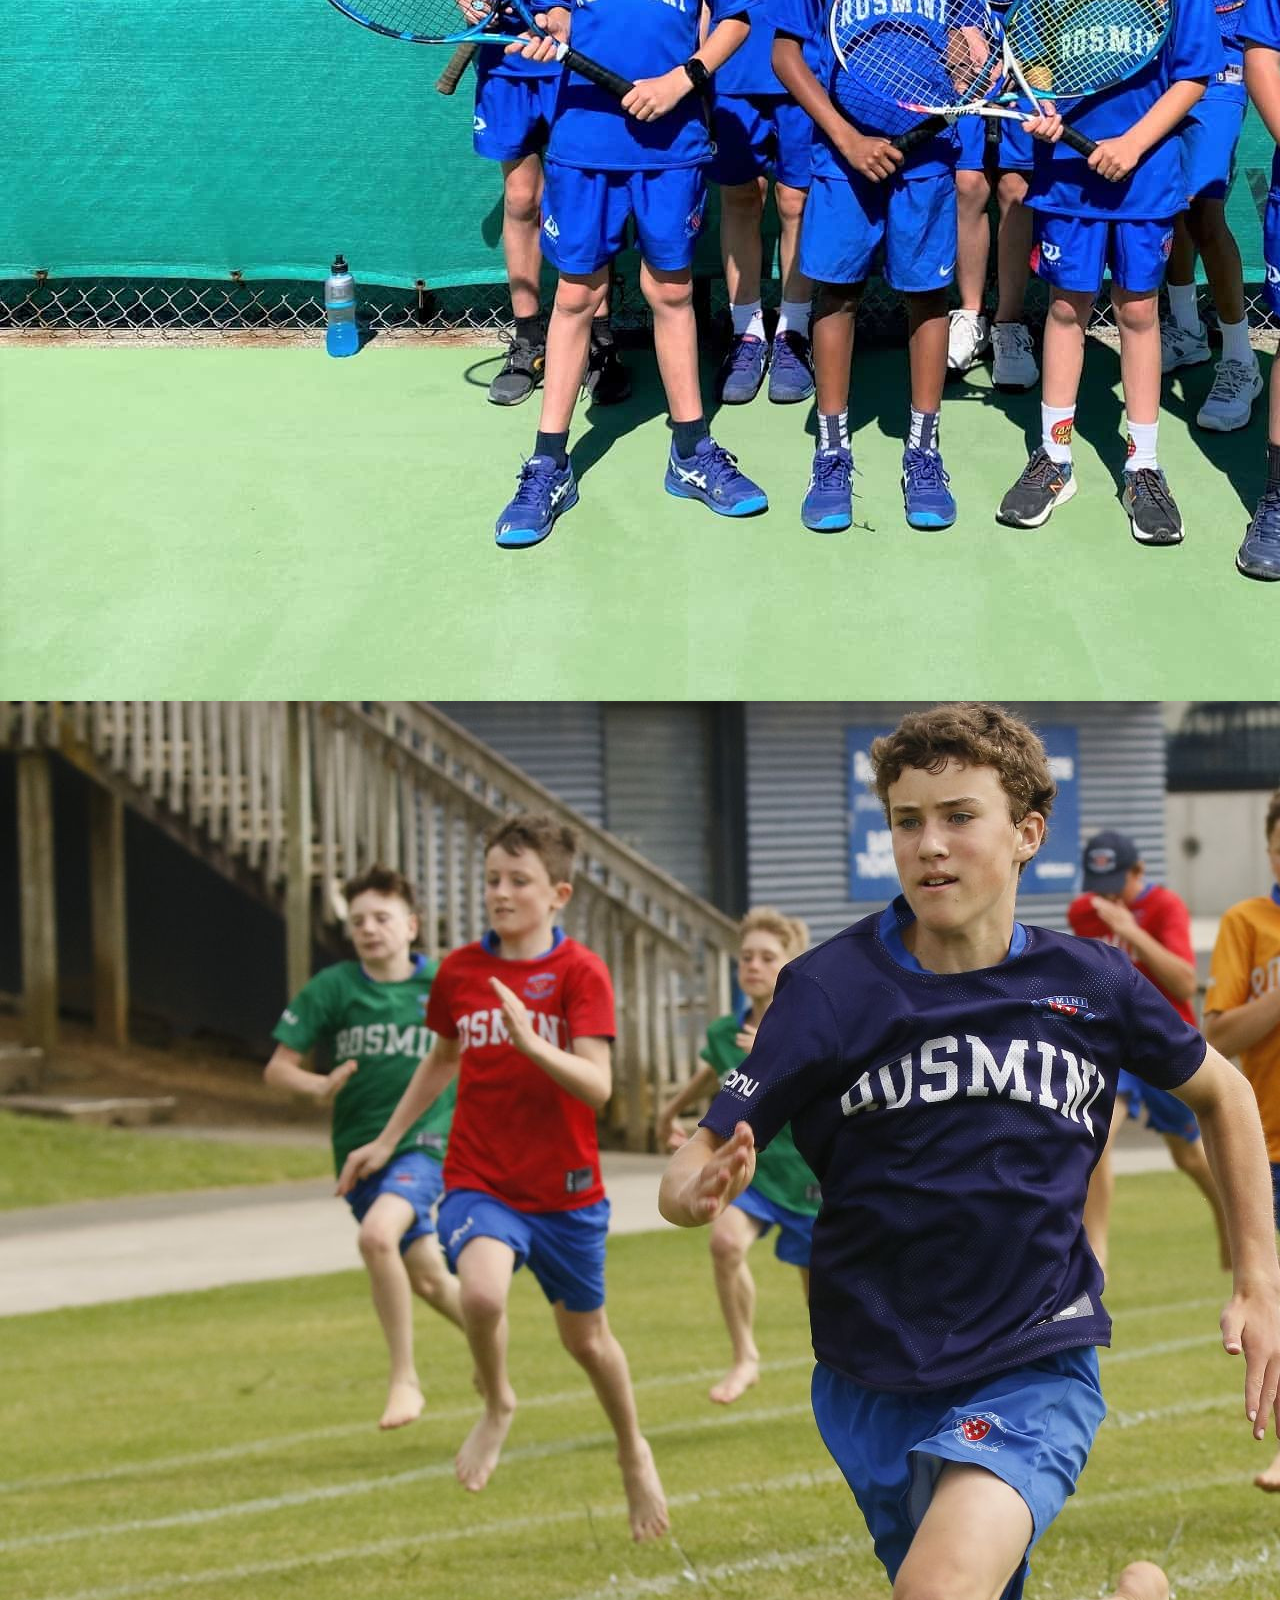
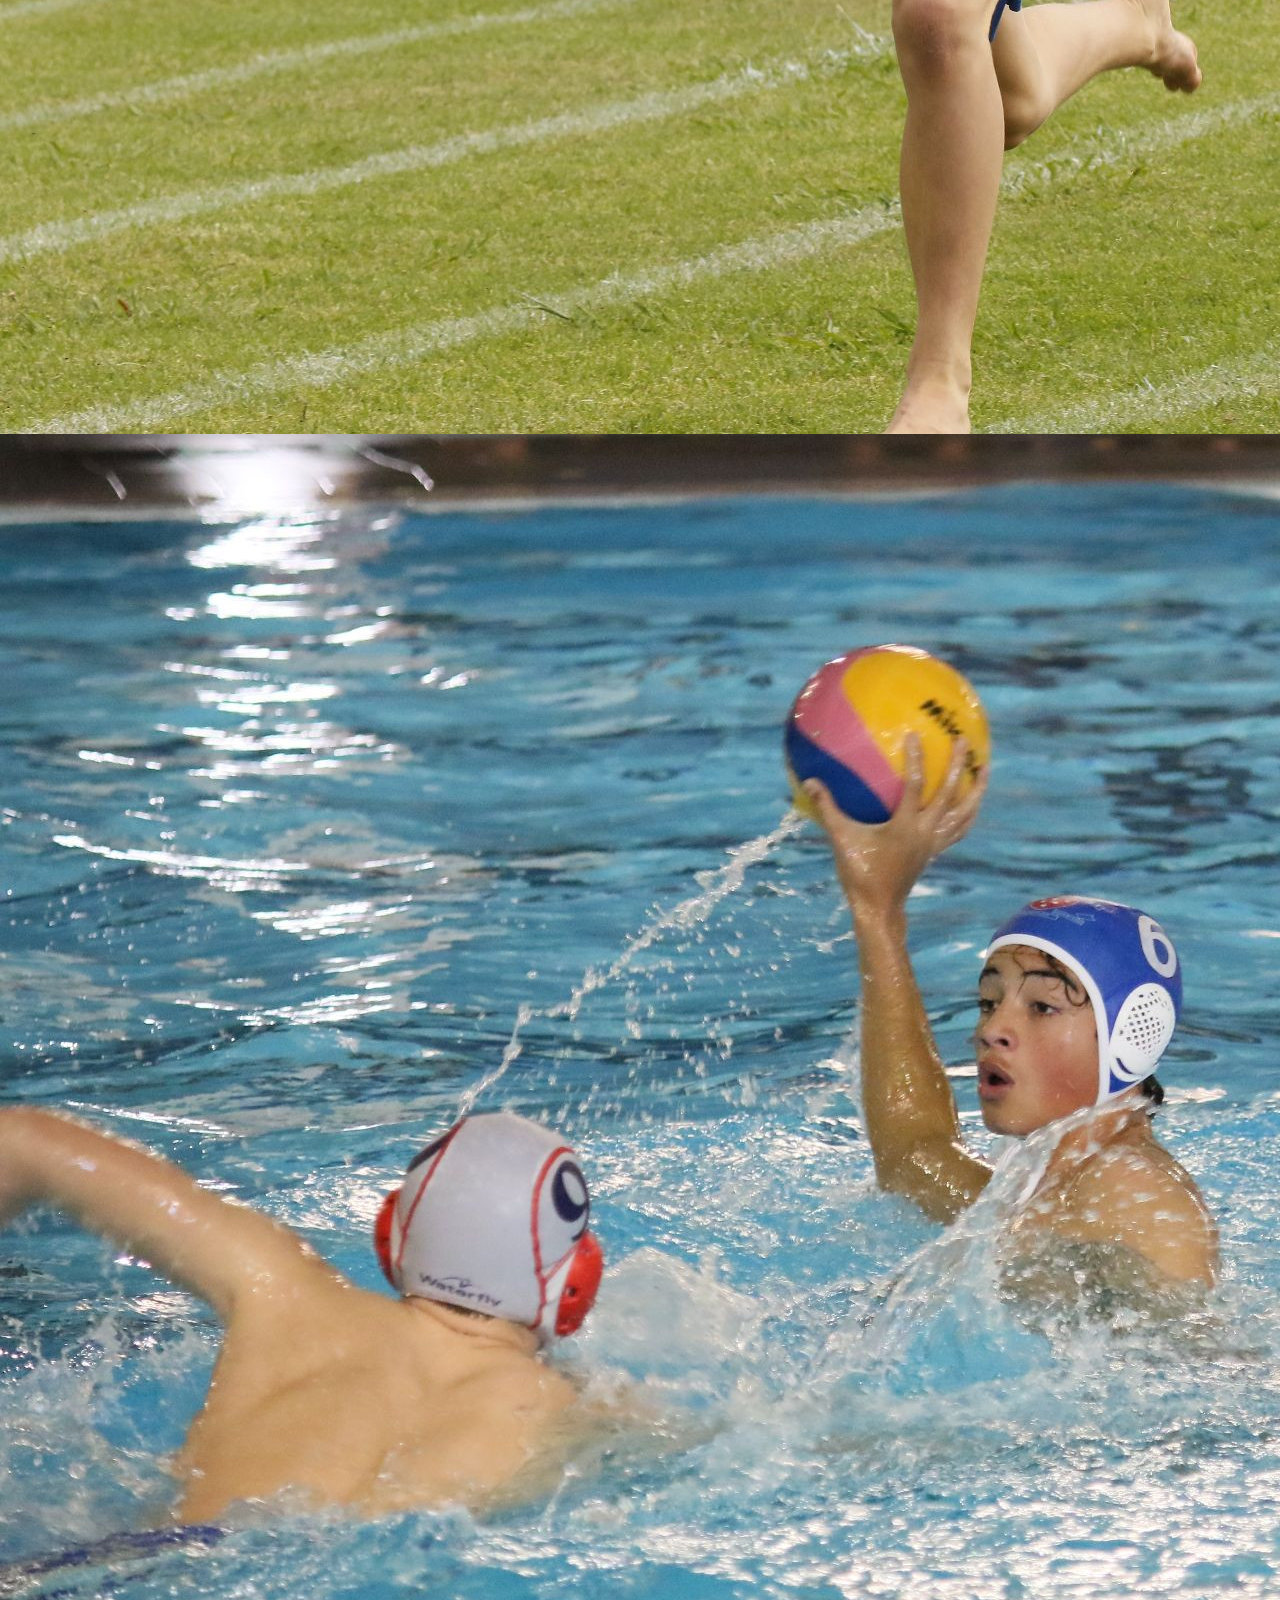
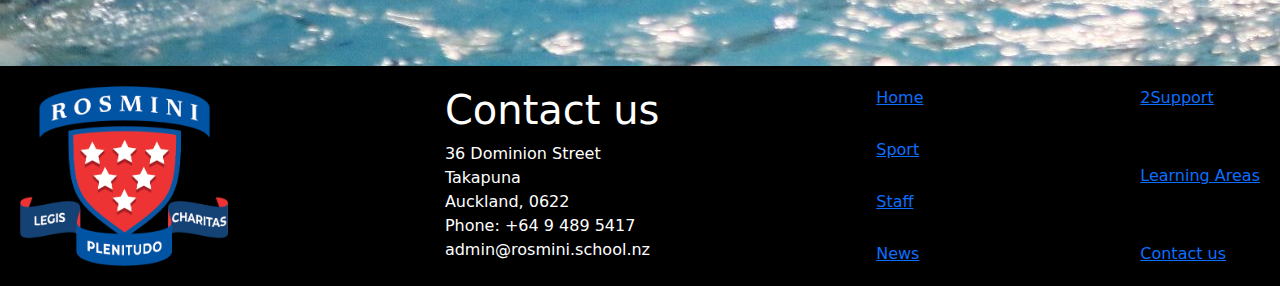
<file: html/sport.html>
<!DOCTYPE html>
<html lang="en">
<head>
  <meta charset="UTF-8">
  <meta name="viewport" content="width=device-width, initial-scale=1.0"> 
  <link rel="stylesheet" href="../css/styles.css">
  <link href='https://fonts.googleapis.com/css?family=Archivo Black' rel='stylesheet'>
  <link href="https://cdn.jsdelivr.net/npm/bootstrap@5.3.3/dist/css/bootstrap.min.css" rel="stylesheet" integrity="sha384-QWTKZyjpPEjISv5WaRU9OFeRpok6YctnYmDr5pNlyT2bRjXh0JMhjY6hW+ALEwIH" crossorigin="anonymous">
  <script src="https://cdn.jsdelivr.net/npm/bootstrap@5.3.3/dist/js/bootstrap.bundle.min.js" integrity="sha384-YvpcrYf0tY3lHB60NNkmXc5s9fDVZLESaAA55NDzOxhy9GkcIdslK1eN7N6jIeHz" crossorigin="anonymous"></script>
  <link rel="shortcut icon" type="x-icon" href="../assets/footerlogo.png">
  <title>Sports - Rosmini College</title>
</head>



                              <!-- SPORT PAGE -->


<body>

  <header>
    <!-- Navigation Bar -->

    <div class="nav_div">
        <div class="nav_bar">
          <div class="logo">
            <a href="../index.html">
            <img src="../assets/rosminilogo.png" alt="logo" width="300px">
            </a>
          </div>
          <div class="motto">
            <span>CHARITY FULFILLS THE LAW</span>
          </div>
        </div>


    <!-- Buttons/Links -->
    <div class="nav_button_div">
      <a href="../index.html" class="navlinks">
        <button class="nav_button" type="button">HOME</button>
      </a>
      <a href="sport.html" class="navlinks">
        <button class="nav_button" type="button">SPORT</button>
      </a>
      <a href="staff.html" class="navlinks">
        <button class="nav_button" type="button">STAFF</button>
      </a>

      <!-- LINKS THAT DO NOT WORK -->
      <a href="#">   
        <button class="nav_button" type="button">NEWS</button>
      </a>
      <a href="#">  
        <button class="nav_button" type="button">2SUPPORT</button>
      </a>
      <a href="#"> 
        <button class="nav_button" type="button">LEARNING AREAS</button>
      </a>
      <a href="#">
        <button class="nav_button" type="button">CONTACT US</button>
      </a>
    </div>
      
  </div>
</header>


  <!-- SPORTS PAGE INFO -->


  <!--Sports text-->
    <h3 style="font-weight: bolder;" class="sport_header">Sport at Rosmini College is an integral element of holistic education and helps promote a healthy and active lifestyle. We have a strong sporting culture and value performance at both the elite and participation levels, offering competitive opportunities in various codes. It is important for young men to involve themselves with physical endeavours throughout their time at school and sport offers a platform for this.</h1>
    
    <div class="sport_text_div">
      <h1 style="font-weight: bold; font-size: 50px;">We are commited to:</h2>
        <!-- sports info -->
      <p style="font-size: 30px;">Providing opportunities for all students to develop a healthy lifestyle through a breadth and depth of physical activities.
      Ensuring all students participate in a holistic curriculum which embeds physical activity into their daily routine.
      Fostering and nurturing athletes who aspire to excellence in their selected codes.
      Developing the whole person as well as the athlete.
      Engaging with the school's wider community through developing partnerships with external agencies, regional and national sporting bodies and other schools.
      Rosmini College primarily focuses on encouraging enjoyment of sport and traditions of sportmanship and fair play. Further to this, excellence is also valued and the Rosmini College High Performance Sport programme is designed to cater for those individuals aiming to follow a pathway of competitive sport. </p>
    </div>

  <!-- Sports Images -->
  <div class="sports_images_div">

    <div>
      <!-- row 1 -->
      <img src="../assets/basketball.jpg" class="sports_img" alt="basketball">
      <img src="../assets/criket.jpg" class="sports_img" alt="criket">
      <img src="../assets/hockey.jpg" class="sports_img" alt="hockey">
    </div>

    <div>
      <!-- row 2 -->
      <img src="../assets/lacrose.jpg" class="sports_img" alt="lacrose">
      <img src="../assets/rugby.jpg" class="sports_img" alt="rugby">
      <img src="../assets/snowboard.jpg" class="sports_img" alt="snowboard">
    </div>

    <div>
      <!-- row 3 -->
      <img src="../assets/tennis.jpg" class="sports_img" alt="tennis">
      <img src="../assets/track.jpg" class="sports_img" alt="track">
      <img src="../assets/waterpolo.jpg" class="sports_img" alt="water polo">
    </div>

  </div>








  <footer>


    <!-- Footer -->

     <div class="foot_div">

      <!-- Footer Rosmini Logo -->
      <a href="../index.html">
      <img src="../assets/footerlogo.png" height="180px" alt="footer logo">
      </a>

      <!-- Footer info -->
      <div class="contact_us">
        <h1>Contact us</h1>
        <p class="contactinfo">36 Dominion Street</p>
        <p class="contactinfo">Takapuna</p>
        <p class="contactinfo">Auckland, 0622</p>
        <p class="contactinfo">Phone: +64 9 489 5417</p>
        <p class="contactinfo">admin@rosmini.school.nz</p>
      </div>

     <div class="foot_links1">
      <a class="footlinkcolor" href="../index.html">Home</a> 
      <a class="footlinkcolor" href="sport.html">Sport</a> 
      <a class="footlinkcolor" href="staff.html">Staff</a> 
      <a class="footlinkcolor" href="#">News</a> 
    </div>
  
    <div class="foot_links1">
        <a class="footlinkcolor" href="#">2Support</a> 
        <a class="footlinkcolor" href="#">Learning Areas</a> 
        <a class="footlinkcolor" href="#">Contact us</a> 
    </div>

    
  </footer>






</body>
</html>
</file>
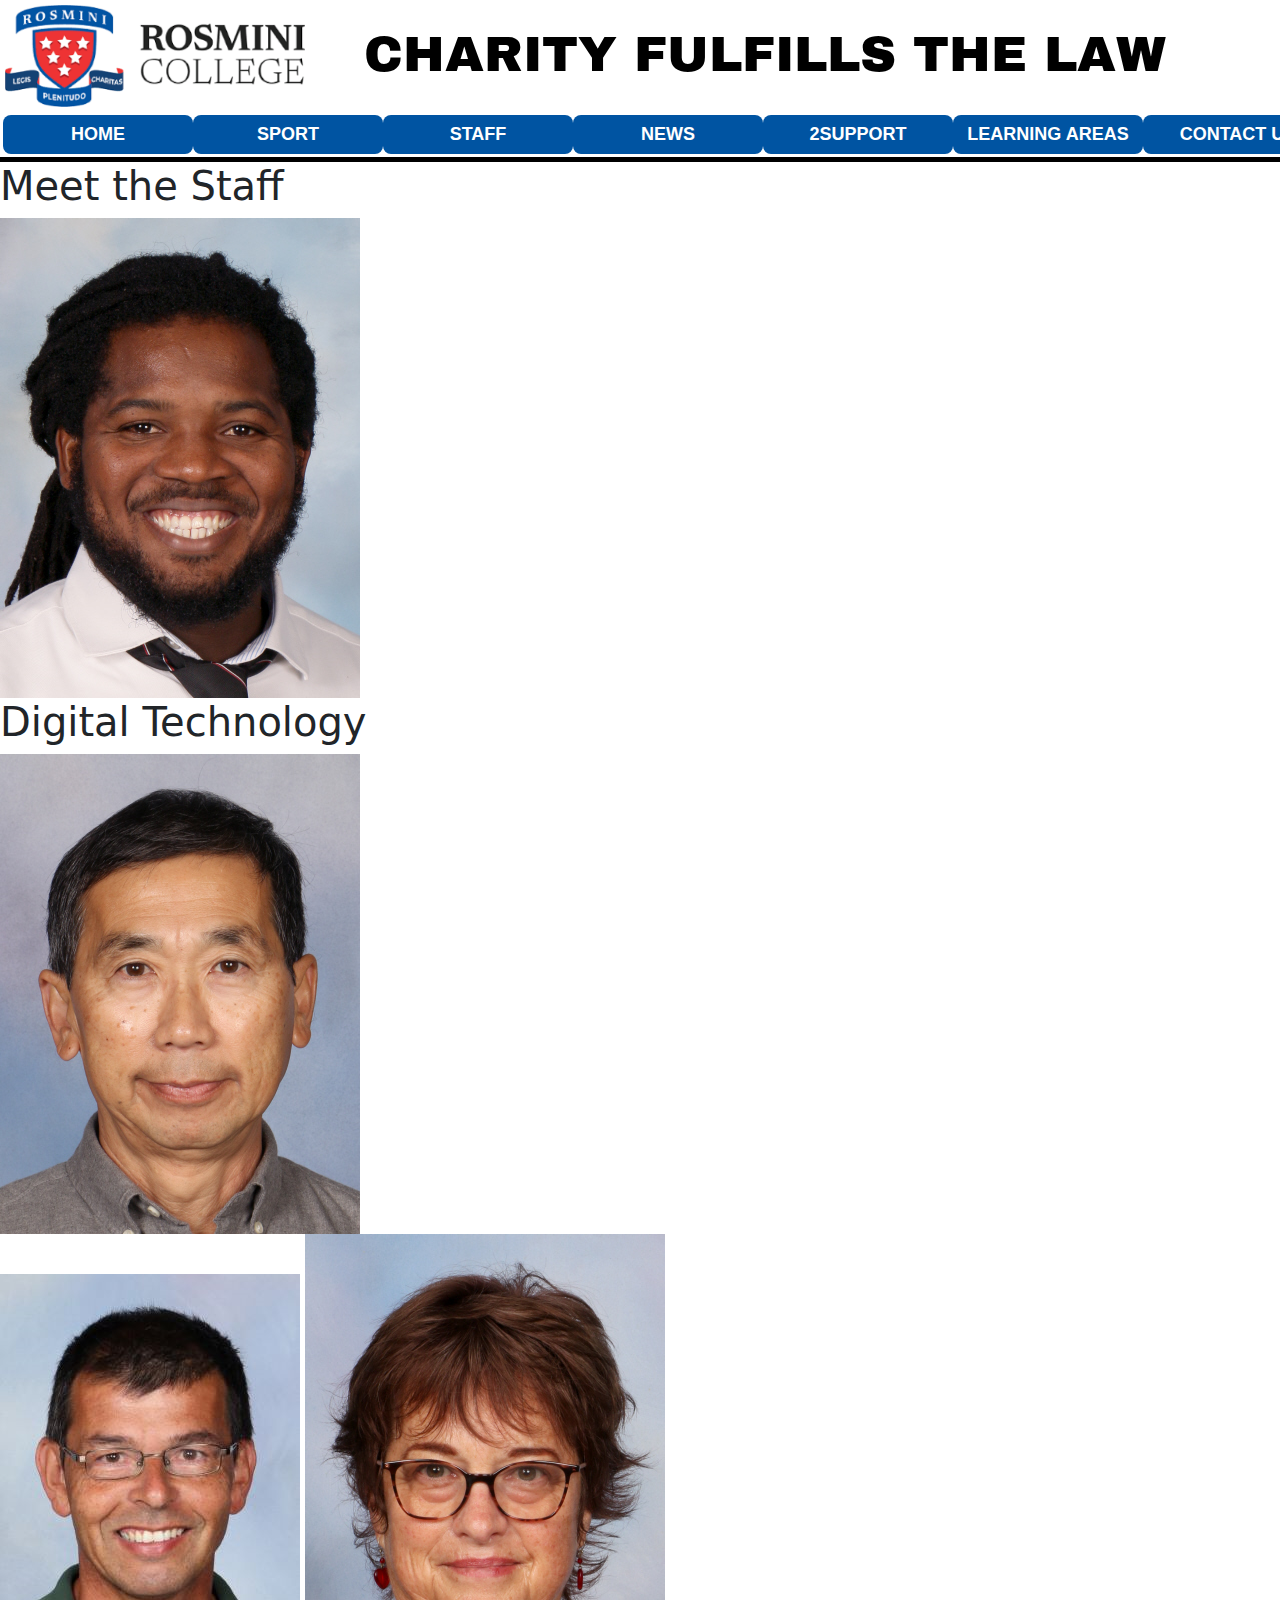
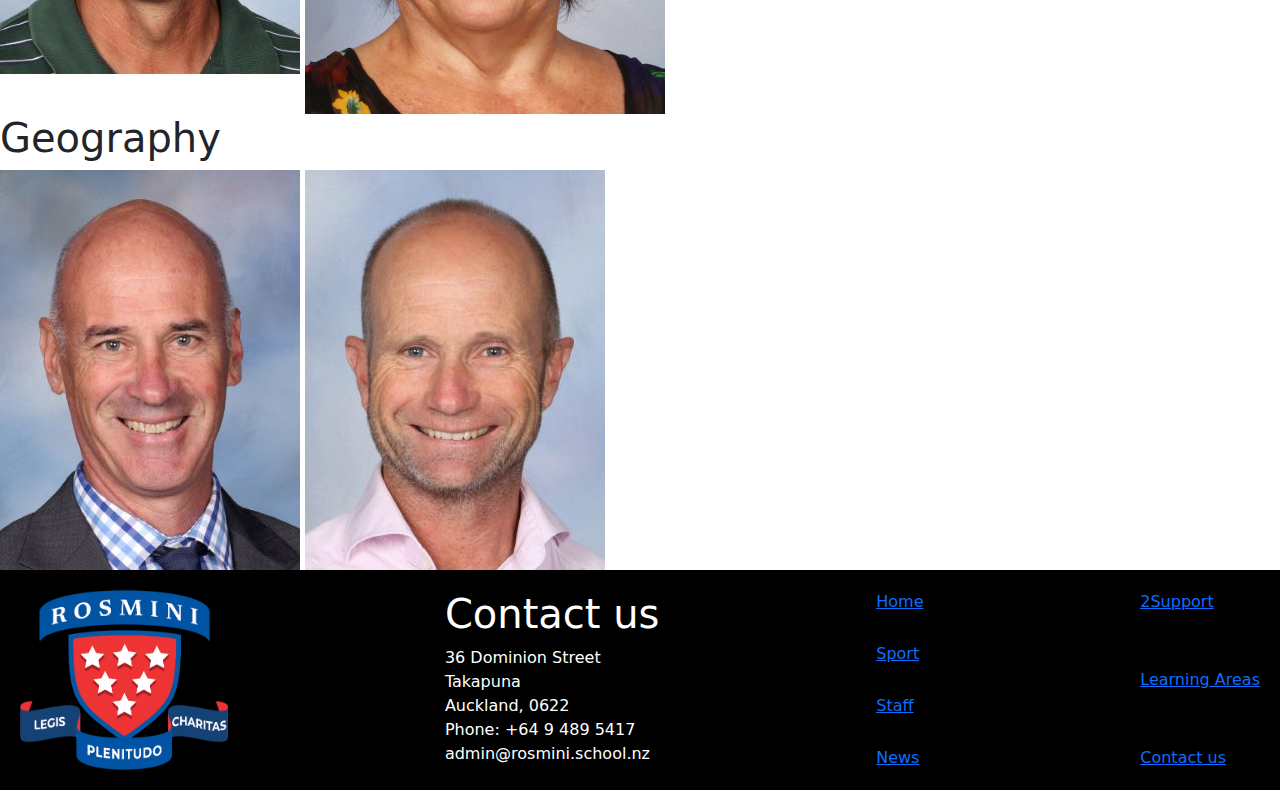
<file: html/staff.html>
<!DOCTYPE html>
<html lang="en">
<head>
  <meta charset="UTF-8">
  <meta name="viewport" content="width=device-width, initial-scale=1.0"> 
  <link rel="stylesheet" href="../css/styles.css">
  <link href='https://fonts.googleapis.com/css?family=Archivo Black' rel='stylesheet'>
  <link href="https://cdn.jsdelivr.net/npm/bootstrap@5.3.3/dist/css/bootstrap.min.css" rel="stylesheet" integrity="sha384-QWTKZyjpPEjISv5WaRU9OFeRpok6YctnYmDr5pNlyT2bRjXh0JMhjY6hW+ALEwIH" crossorigin="anonymous">
  <script src="https://cdn.jsdelivr.net/npm/bootstrap@5.3.3/dist/js/bootstrap.bundle.min.js" integrity="sha384-YvpcrYf0tY3lHB60NNkmXc5s9fDVZLESaAA55NDzOxhy9GkcIdslK1eN7N6jIeHz" crossorigin="anonymous"></script>
  <link rel="shortcut icon" type="x-icon" href="../assets/footerlogo.png">
  <title>Staff - Rosmini College</title>
</head>

                                <!-- STAFF PAGE -->

<body>

  <header>
    <!-- Navigation Bar -->

    <div class="nav_div">
        <div class="nav_bar">
          <div class="logo">
            <a href="../index.html">
              <img src="../assets/rosminilogo.png" alt="logo" width="300px">
              </a>
          </div>
          <div class="motto">
            <span>CHARITY FULFILLS THE LAW</span>
          </div>
        </div>


    <!-- Buttons/Links -->
    <div class="nav_button_div">
        <a href="../index.html" class="navlinks">
          <button class="nav_button" type="button">HOME</button>
        </a>
        <a href="sport.html" class="navlinks">
          <button class="nav_button" type="button">SPORT</button>
        </a>
        <a href="staff.html" class="navlinks">
          <button class="nav_button" type="button">STAFF</button>
        </a>

        <!-- LINKS THAT DO NOT WORK -->
        <a href="#">   
          <button class="nav_button" type="button">NEWS</button>
        </a>
        <a href="#">  
          <button class="nav_button" type="button">2SUPPORT</button>
        </a>
        <a href="#"> 
          <button class="nav_button" type="button">LEARNING AREAS</button>
        </a>
        <a href="#">
          <button class="nav_button" type="button">CONTACT US</button>
        </a>
      </div>
        
    </div>
  </header>

  <!-- STAFF PAGE INFO -->

  <h1 class="staff_heading">Meet the Staff</h1>

  <div class="staffrow1">
    <!-- Digital Technology staff images -->
    <img class="teacher" src="../assets/John.png" alt="Lennard GOAT 🐐">
      <h1 class="staff_category">Digital Technology</h1>
    <img class="teacher" src="../assets/Foong.png" alt="Foong">
  </div>

  <div class="staffrow2">
    <!-- Geogrophy staff images -->
    <img class="teacher" src="../assets/maggs.png" alt="Maggs">
    <img class="teacher" src="../assets/morrogh.png" alt="Morrogh">
    <h1 class="staff_category">Geography</h1>
    <img class="teacher" src="../assets/cooper.png" alt="King Cooper 👑">
    <img class="teacher" src="../assets/latch.png" alt="Latch">
  </div>


  <footer>


    <!-- Footer -->

     <div class="foot_div">

      <!-- Footer Rosmini Logo -->
      <a href="../index.html">
      <img src="../assets/footerlogo.png" height="180px" alt="footer logo">
      </a>

      <!-- Footer info -->
      <div class="contact_us">
        <h1>Contact us</h1>
        <p class="contactinfo">36 Dominion Street</p>
        <p class="contactinfo">Takapuna</p>
        <p class="contactinfo">Auckland, 0622</p>
        <p class="contactinfo">Phone: +64 9 489 5417</p>
        <p class="contactinfo">admin@rosmini.school.nz</p>
      </div>

     <div class="foot_links1">
      <a class="footlinkcolor" href="../index.html">Home</a> 
      <a class="footlinkcolor" href="sport.html">Sport</a> 
      <a class="footlinkcolor" href="staff.html">Staff</a> 
      <a class="footlinkcolor" href="#">News</a> 
    </div>
  
    <div class="foot_links1">
        <a class="footlinkcolor" href="#">2Support</a> 
        <a class="footlinkcolor" href="#">Learning Areas</a> 
        <a class="footlinkcolor" href="#">Contact us</a> 
    </div>

    
  </footer>



</body>
</html>
</file>
<file: styles.css>
* {
    margin: 0; padding: 0; 
}


/***** NAVIGATION STYLES *****/


.nav_div{
    border-bottom: 5px solid black;
}

.nav_bar{
    margin-bottom: 20px;
}

.logo{
    width:300px;
    margin-left:5px;
    margin-top:5px;
}

.motto{
    font-size: 50px;
    font-family: "Archivo Black";
    color:black;
    text-align: center;
    margin-top: -90px;
    padding-left: 250px;
}

/* Nav Buttons */

.nav_button{
    font-size: 18px;
    background:#0054a2;
    color:white;
    border-radius: 8px;
    border:none;
    font-family: "Arial";
    font-weight:bold;
    text-align: center;
    padding:6px;
    width:190px;
}

.nav_button_div{
    padding:3px;
    display:flex;
    justify-content: space-around;
    flex-wrap: nowrap;
}

.navlinks{
    color:white;
    text-decoration: none;
}


/***** HOME PAGE STYLES *****/


/* Carousel*/

.w-100{
    height: 620px;
    object-fit: cover;
}

/* Home page text/info */

.intro_text{
    text-align: center;
    color:black;
    margin:30px 100px 100px 100px;
}

.info_text{
    float: left;
    margin-left: 130px;
    margin-right: 130px;
    display: flex;
    flex-direction: row;
    justify-content: space-evenly;
    gap: 150px;
}

.quote{
    text-align: center;
    margin: 400px 50px 100px 50px;
    background-color:#0054a2;
    color: white;
    padding: 50px;
    box-shadow: 5px 10px 8px #888888;
    font-family: 'Times New Roman';
}


/***** FOOTER STYLES *****/


.foot_div{
    background: black;
    color: white;
    padding: 20px;
    display: flex;
    justify-content: space-between;
}

.contact_us{
    display: flex;
    flex-direction: column;
    gap: 0;
}

.foot_links1{
    display: flex;
    flex-direction: column;
    color: white;
    text-decoration: none;
    justify-content:space-around;
}

.things{
    color: white;
    text-decoration: none;
}
</file>
<file: css/styles.css>
* {
    margin: 0; padding: 0; 
}


/***** NAVIGATION STYLES *****/


.nav_div{
    border-bottom: 5px solid black;
}

.nav_bar{
    margin-bottom: 20px;
}

.logo{
    width:300px;
    margin-left:5px;
    margin-top:5px;
}

.motto{
    font-size: 50px;
    font-family: "Archivo Black";
    color:black;
    text-align: center;
    margin-top: -90px;
    padding-left: 250px;
}

/* Nav Buttons */

.nav_button{
    font-size: 18px;
    background:#0054a2;
    color:white;
    border-radius: 8px;
    border:none;
    font-family: "Arial";
    font-weight:bold;
    text-align: center;
    padding:6px;
    width:190px;
}

.nav_button_div{
    padding:3px;
    display:flex;
    justify-content: space-around;
    flex-wrap: nowrap;
}

.navlinks{
    color:white;
    text-decoration: none;
}


/***** HOME PAGE STYLES *****/


/* Carousel*/

.w-100{
    height: 620px;
    object-fit: cover;
}

/* Home page text/info */

.intro_text{
    text-align: center;
    color:black;
    margin:30px 100px 100px 100px;
}

.info_text{
    float: left;
    margin-left: 130px;
    margin-right: 130px;
    display: flex;
    flex-direction: row;
    justify-content: space-evenly;
    gap: 150px;
}

.quote{
    text-align: center;
    margin: 400px 50px 100px 50px;
    background-color:#0054a2;
    color: white;
    padding: 50px;
    box-shadow: 5px 10px 8px #888888;
    font-family: 'Times New Roman';
}


/***** FOOTER STYLES *****/


.foot_div{
    background: black;
    color: white;
    padding: 20px;
    display: flex;
    justify-content: space-between;
}

.contact_us{
    margin: 0;
}

.foot_links1{
    display: flex;
    flex-direction: column;
    justify-content: space-between;
}

.contactinfo{
    margin: 0;
}
</file>
